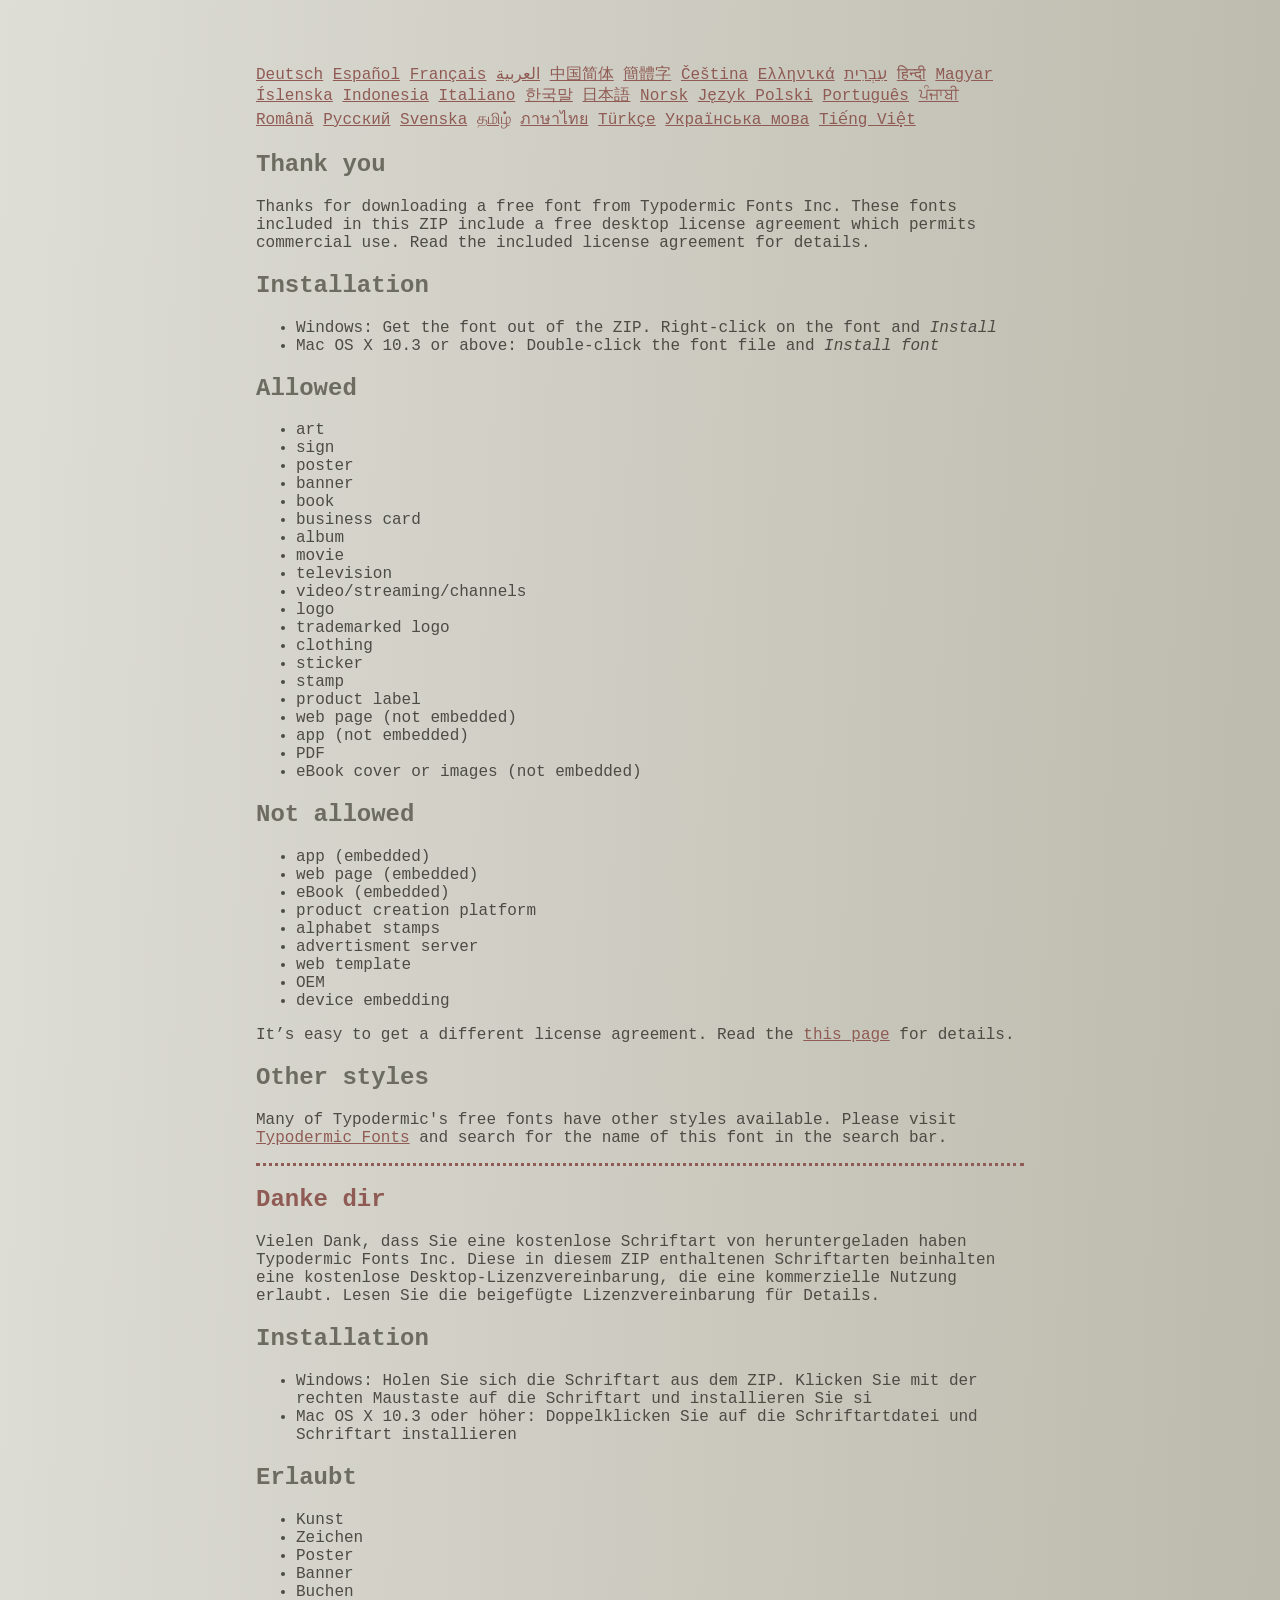
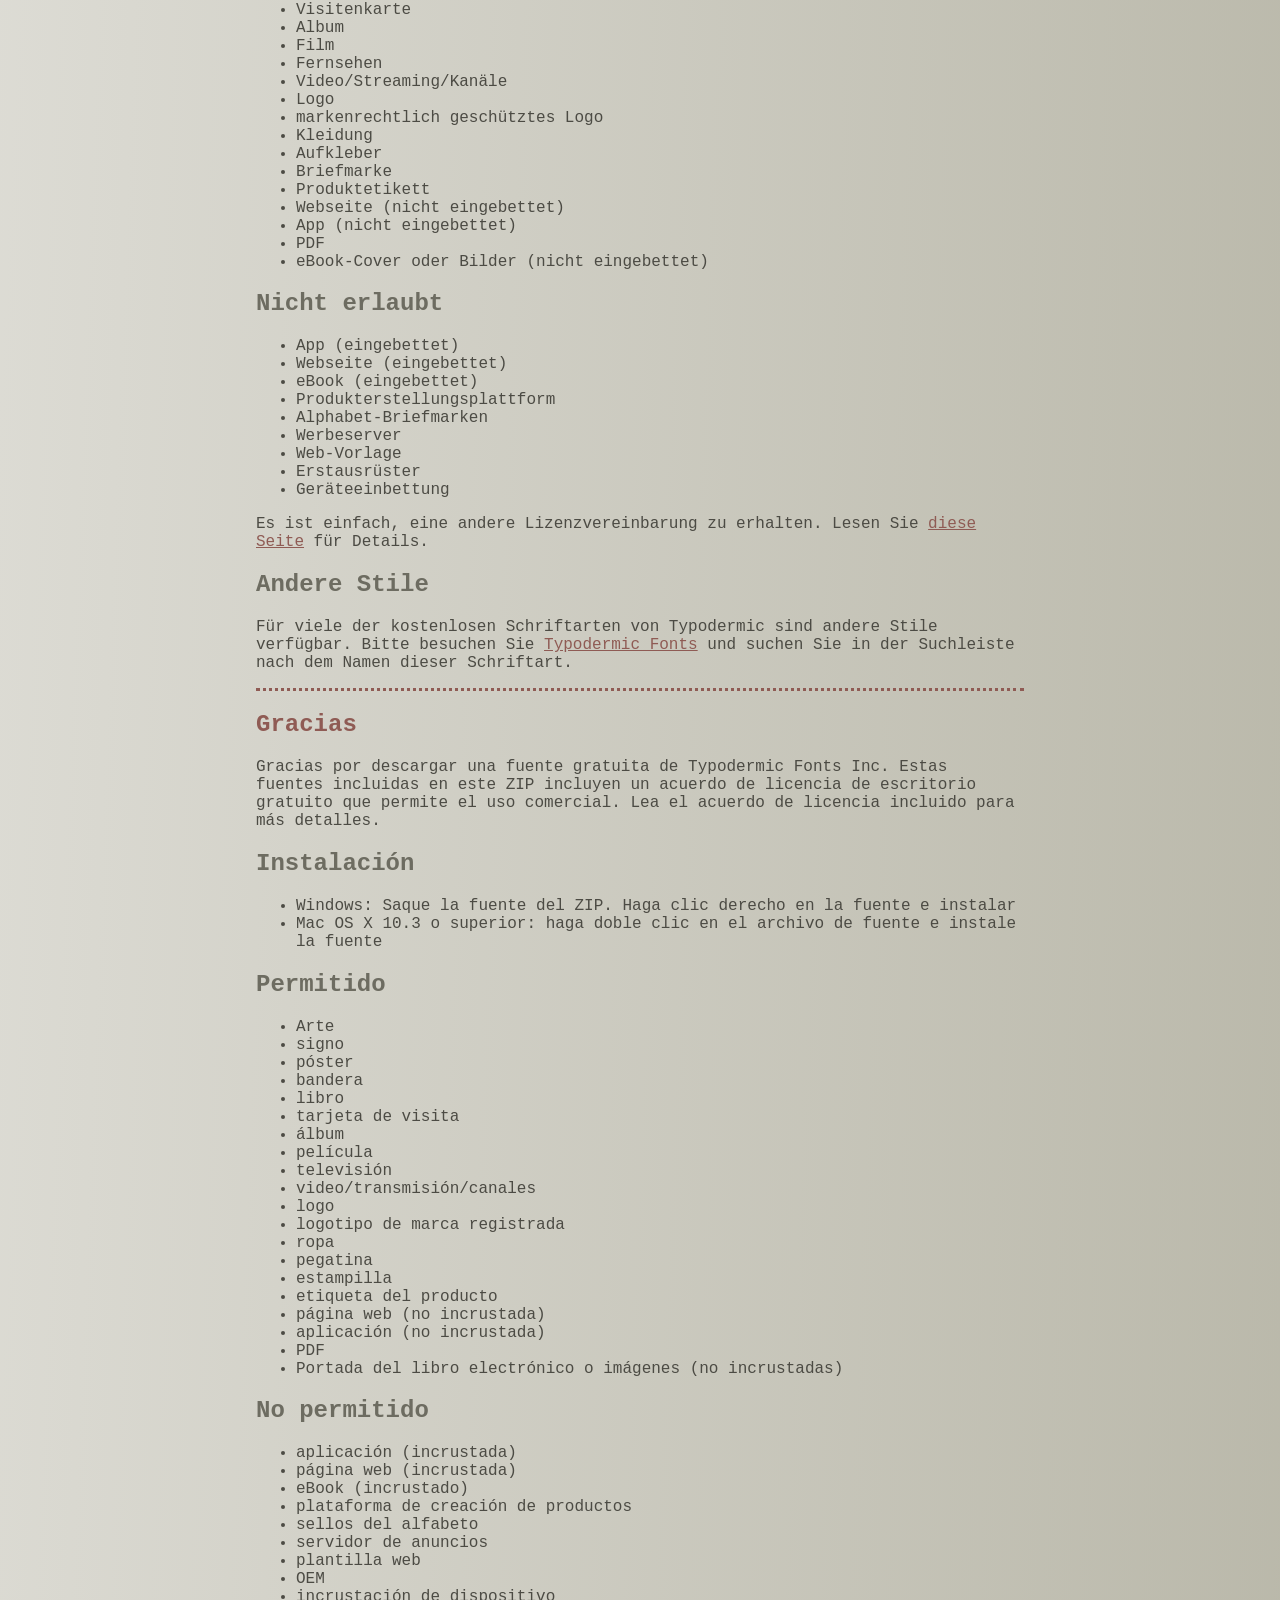
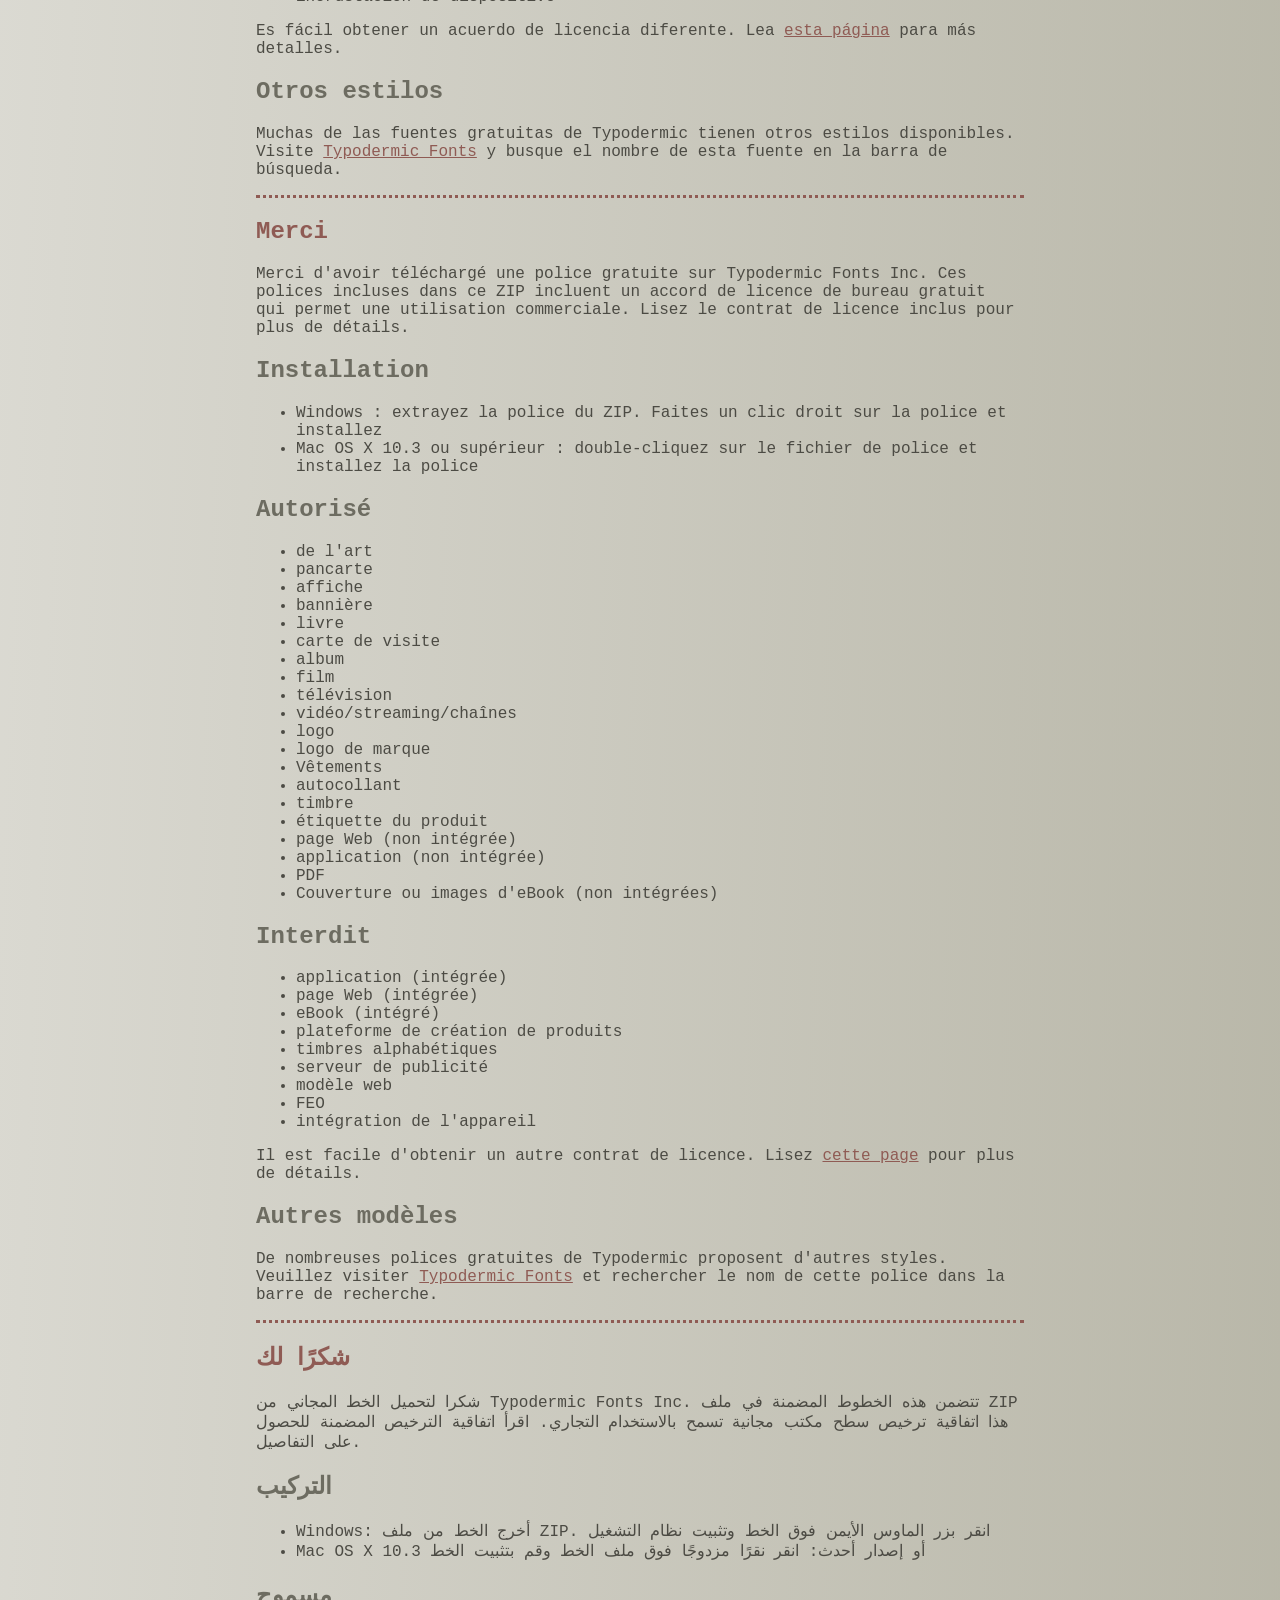
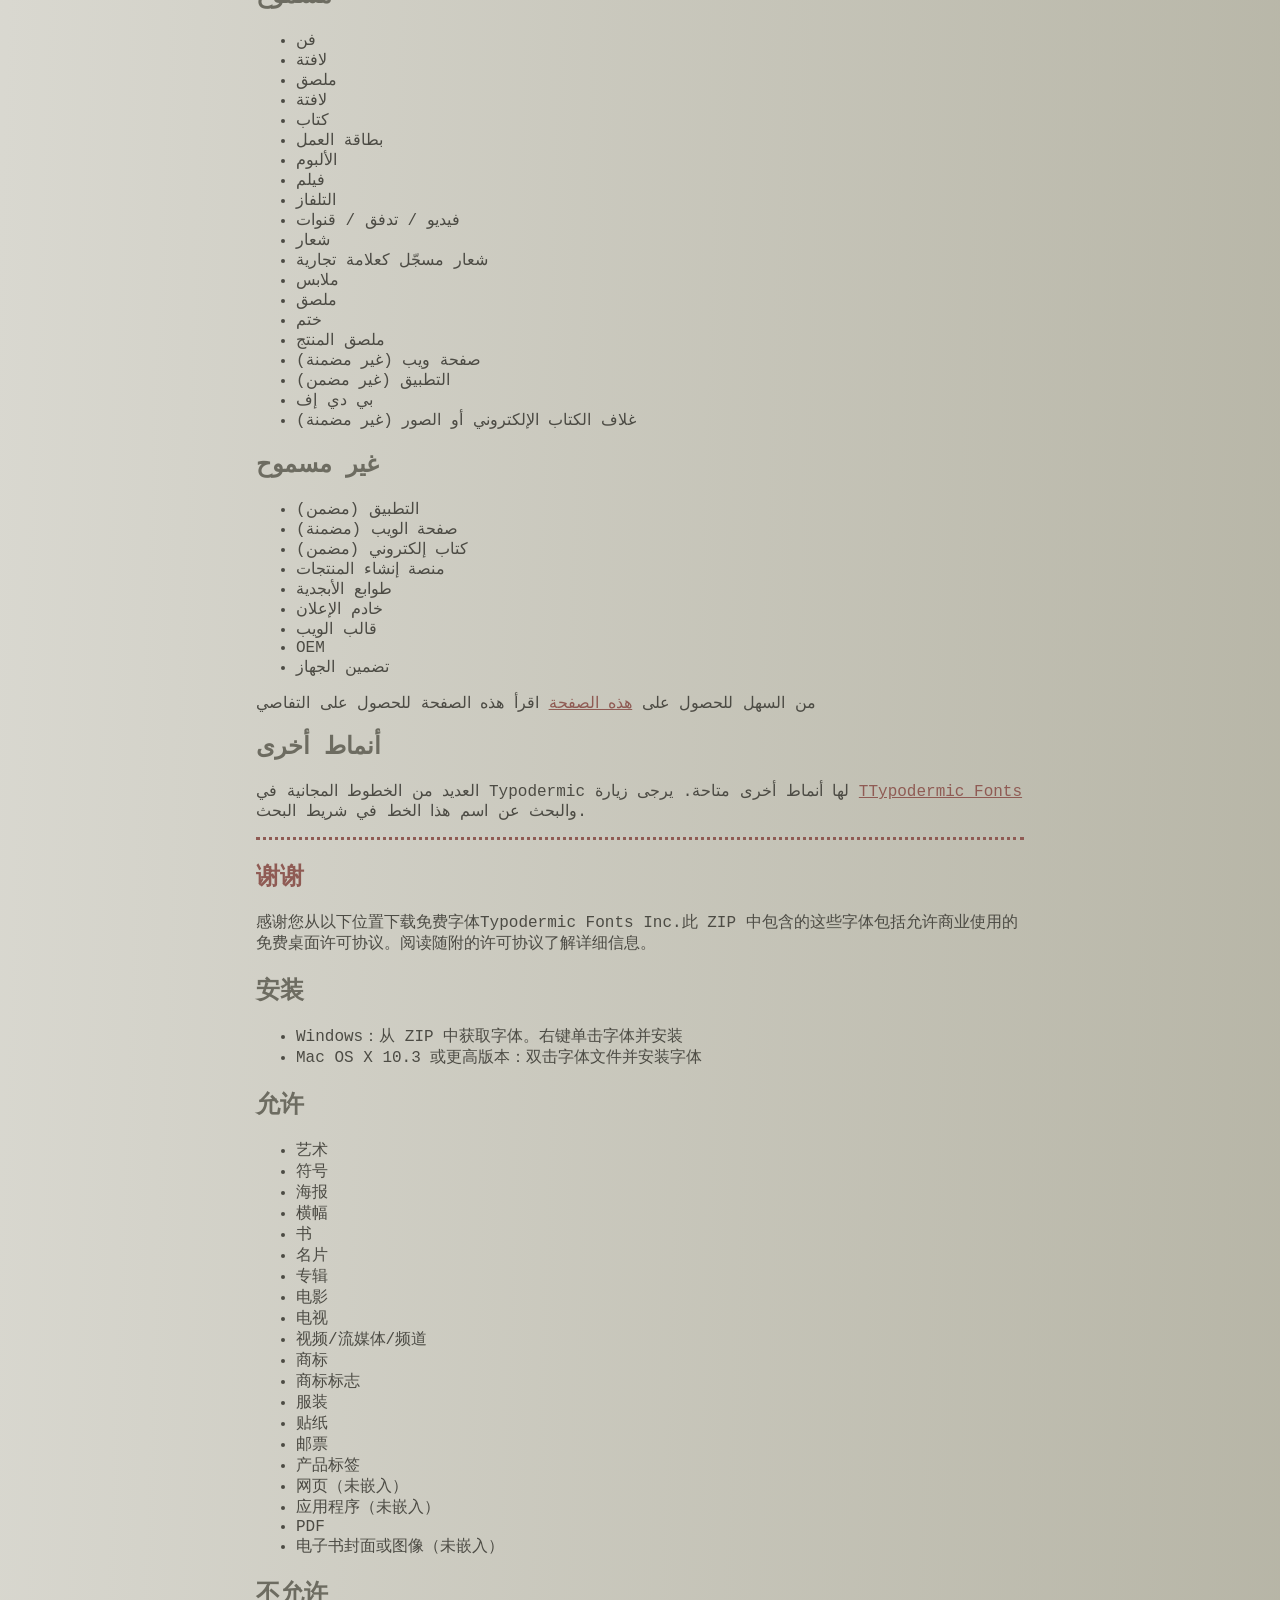
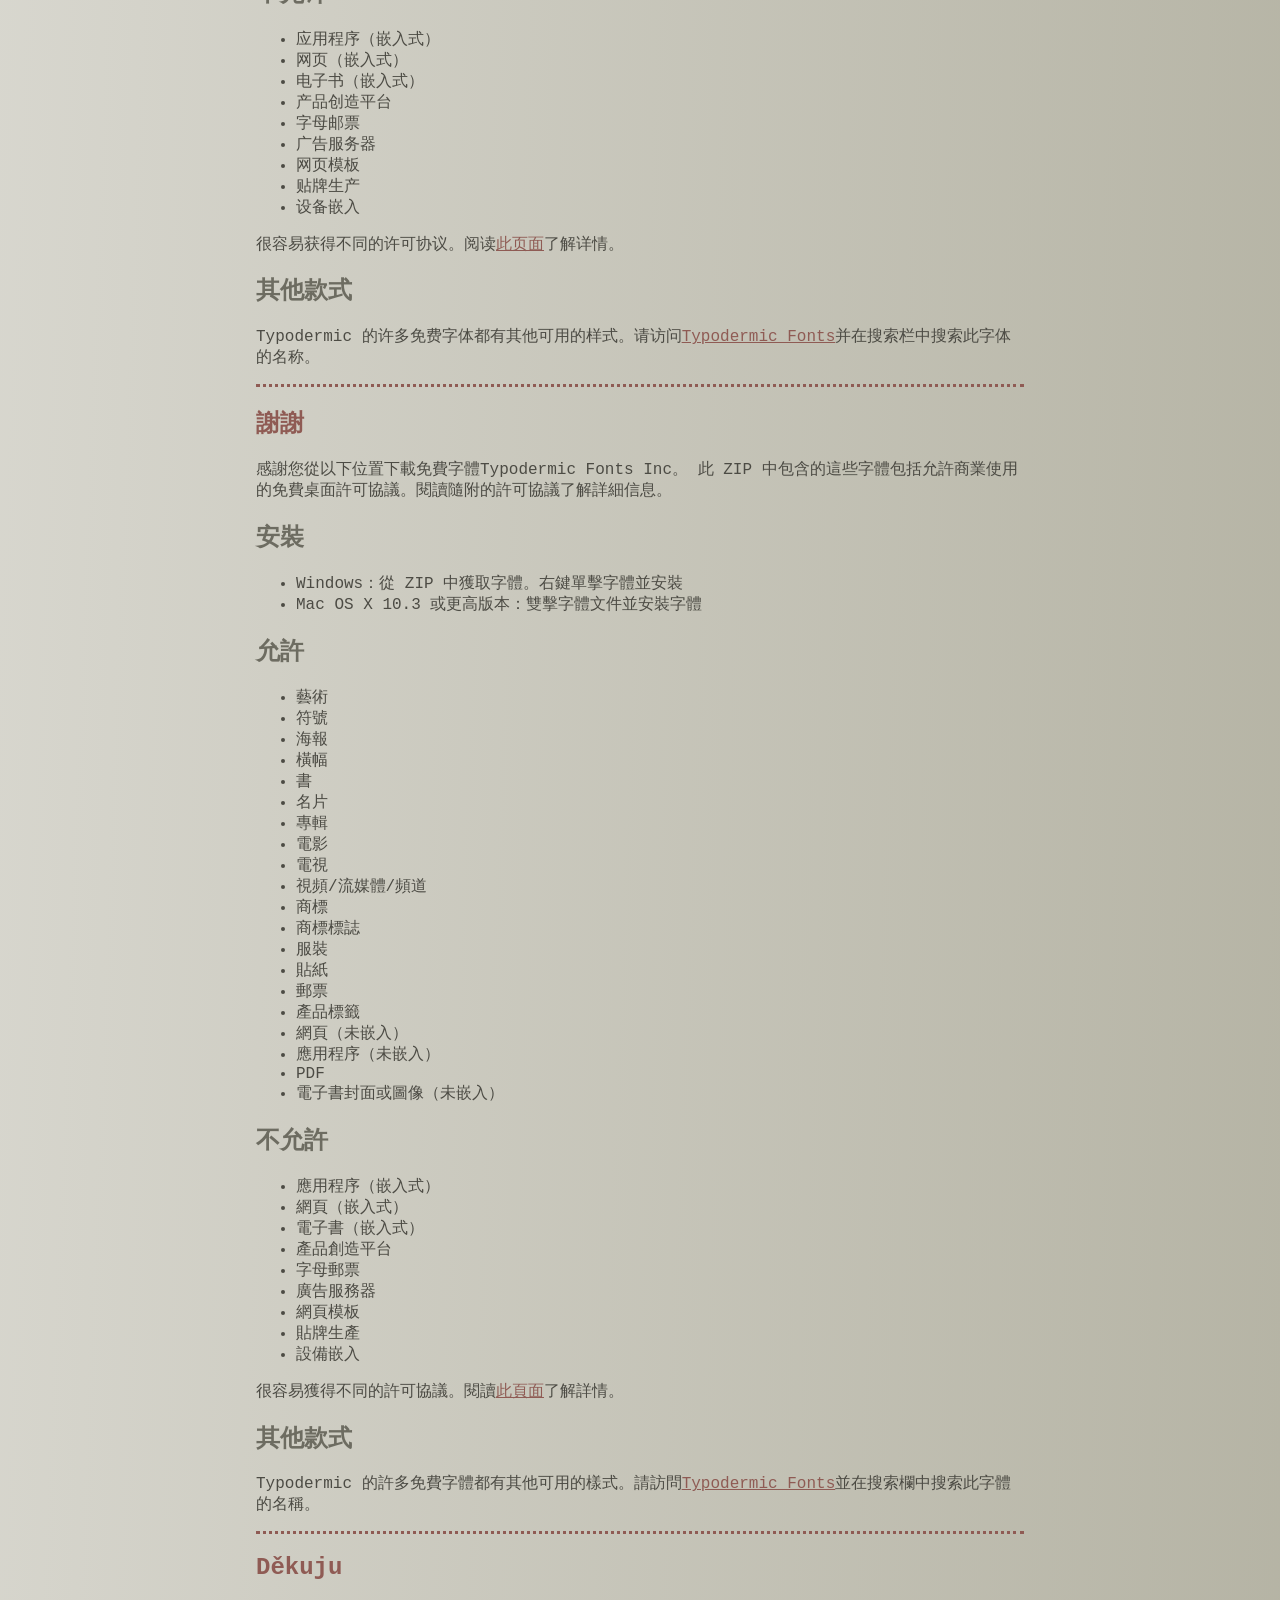
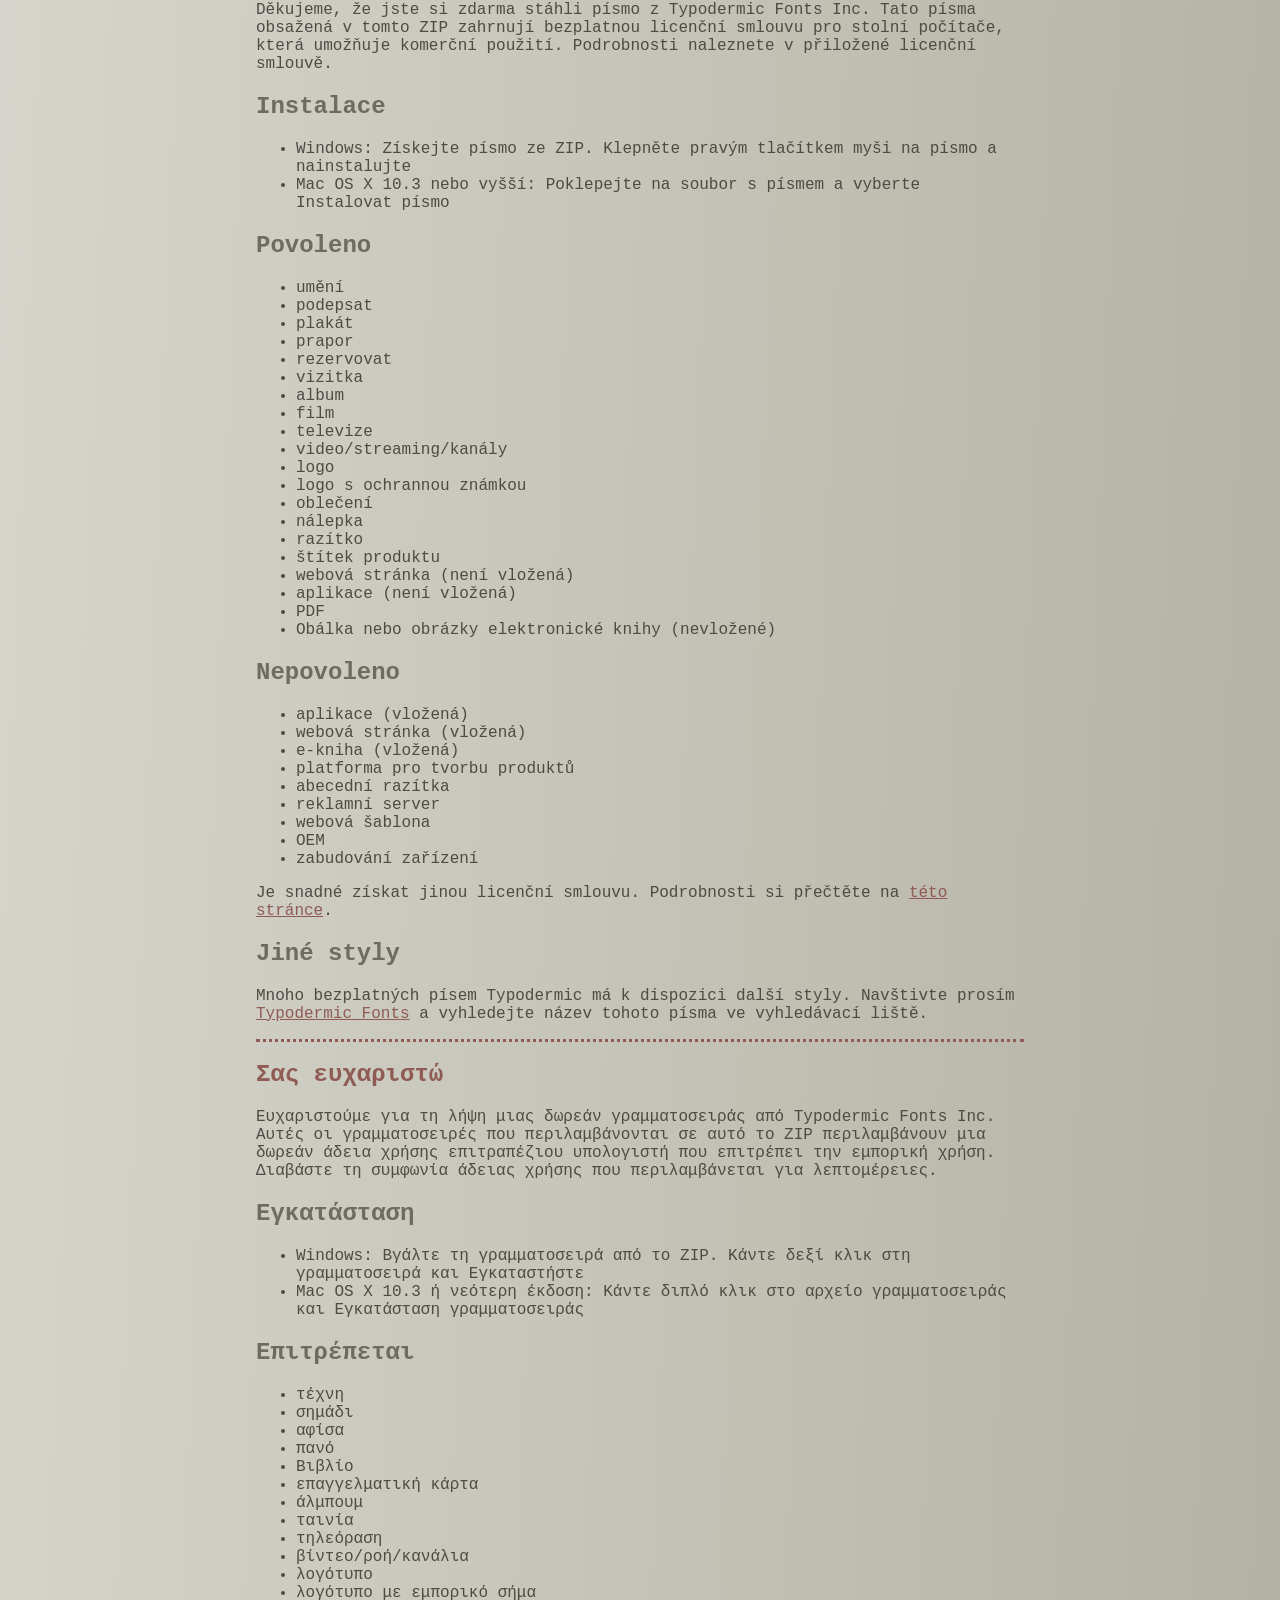
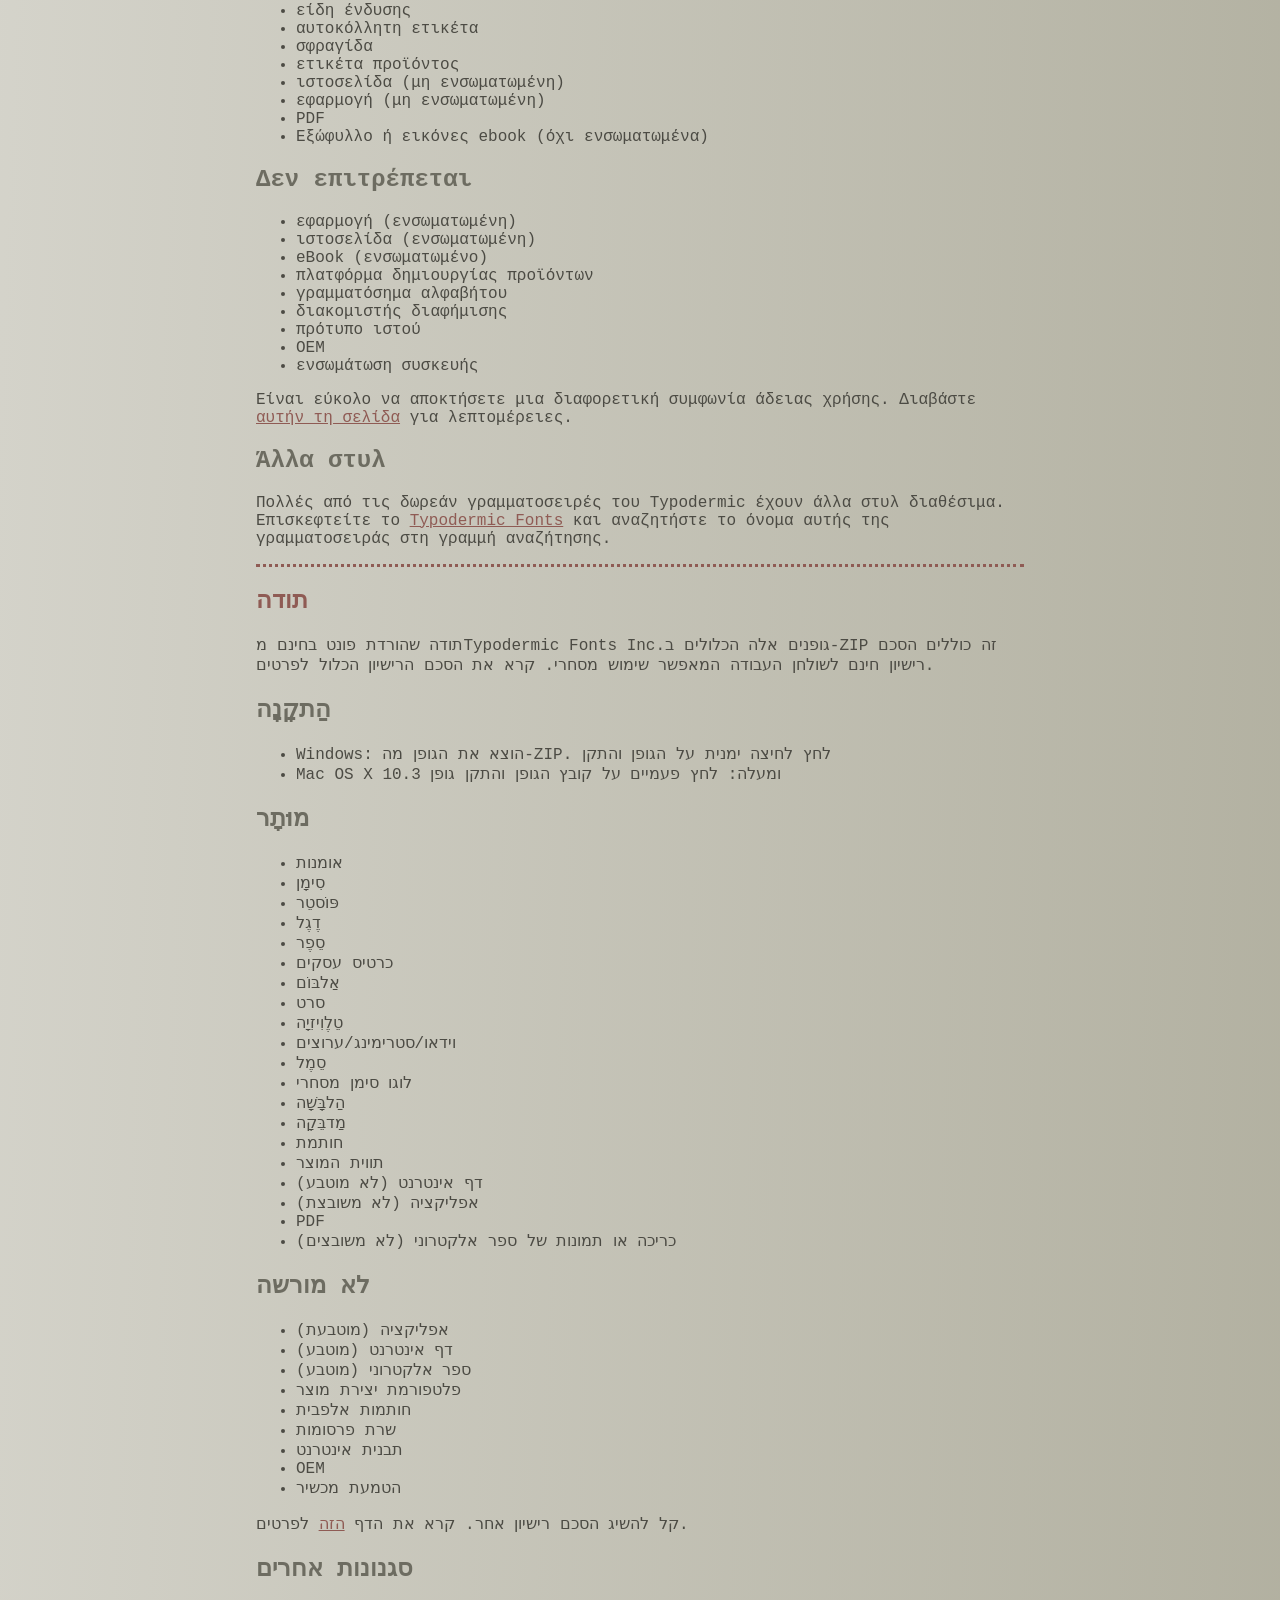
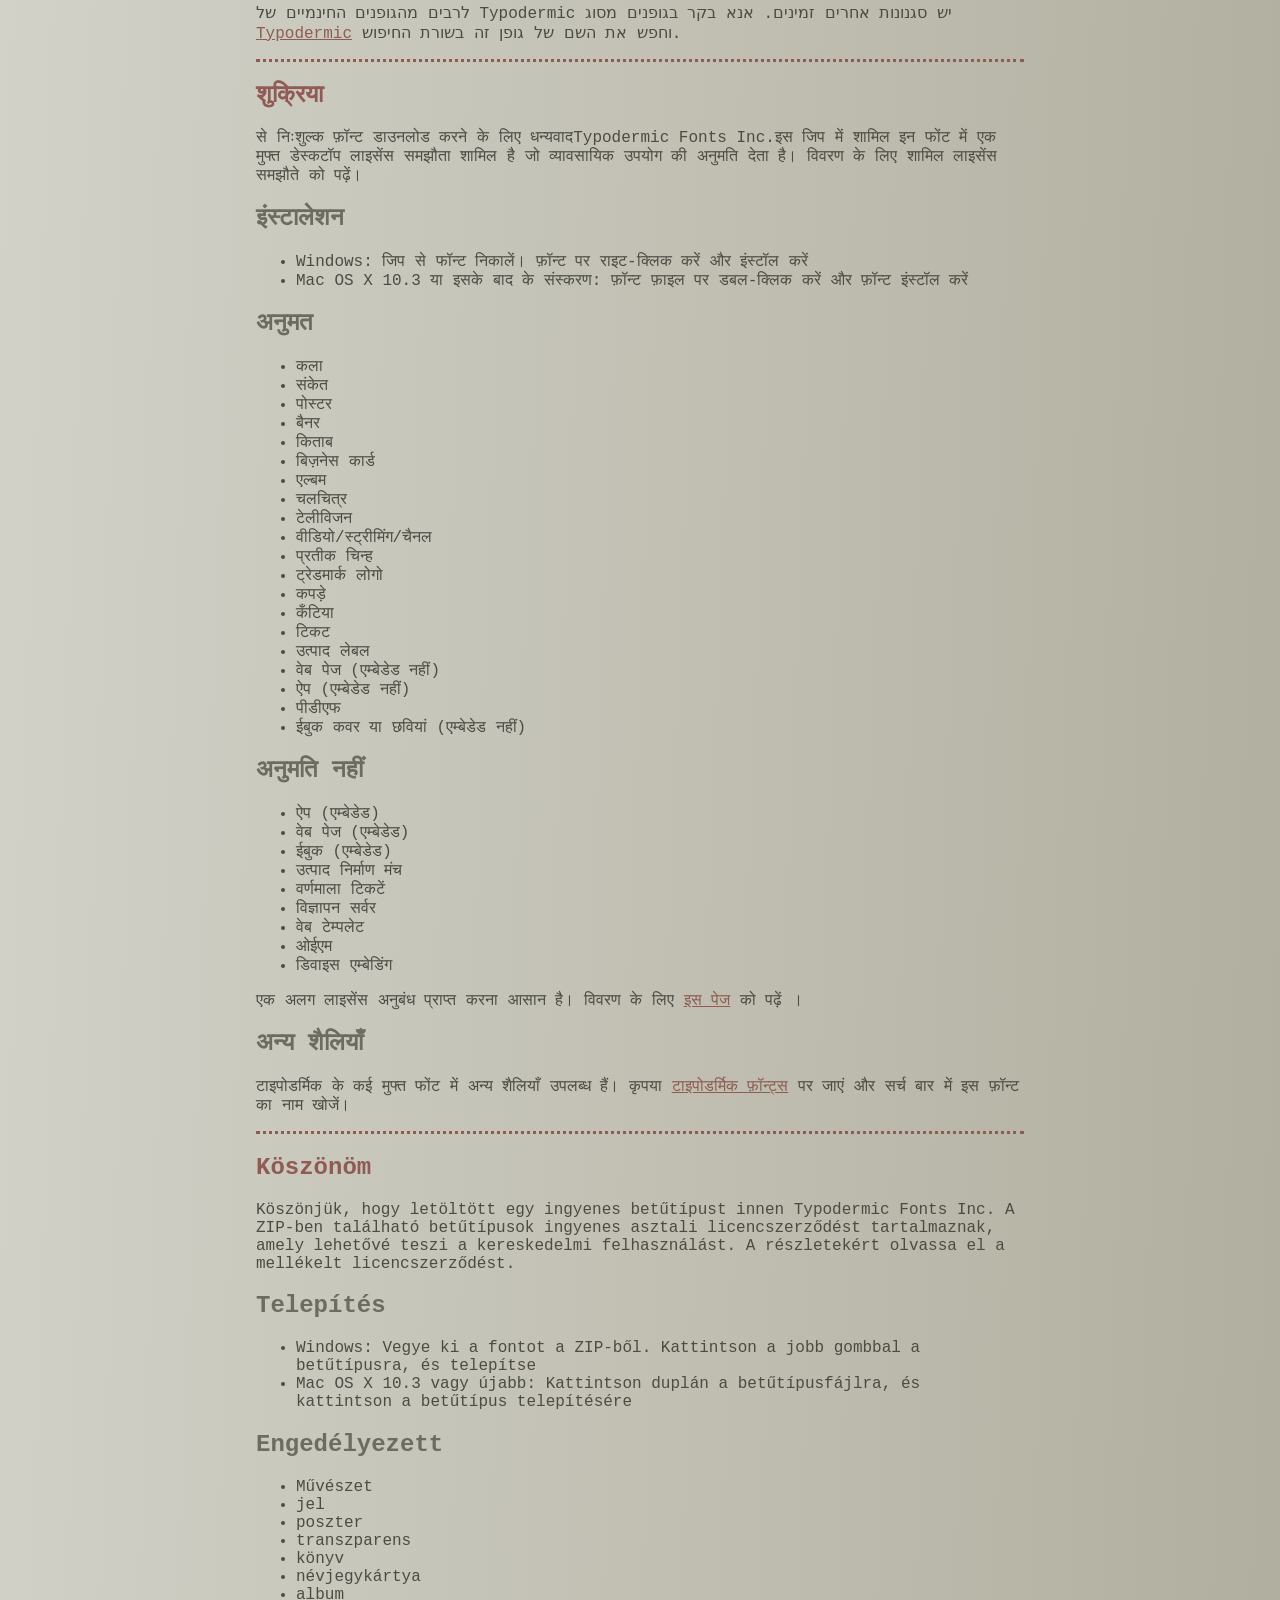
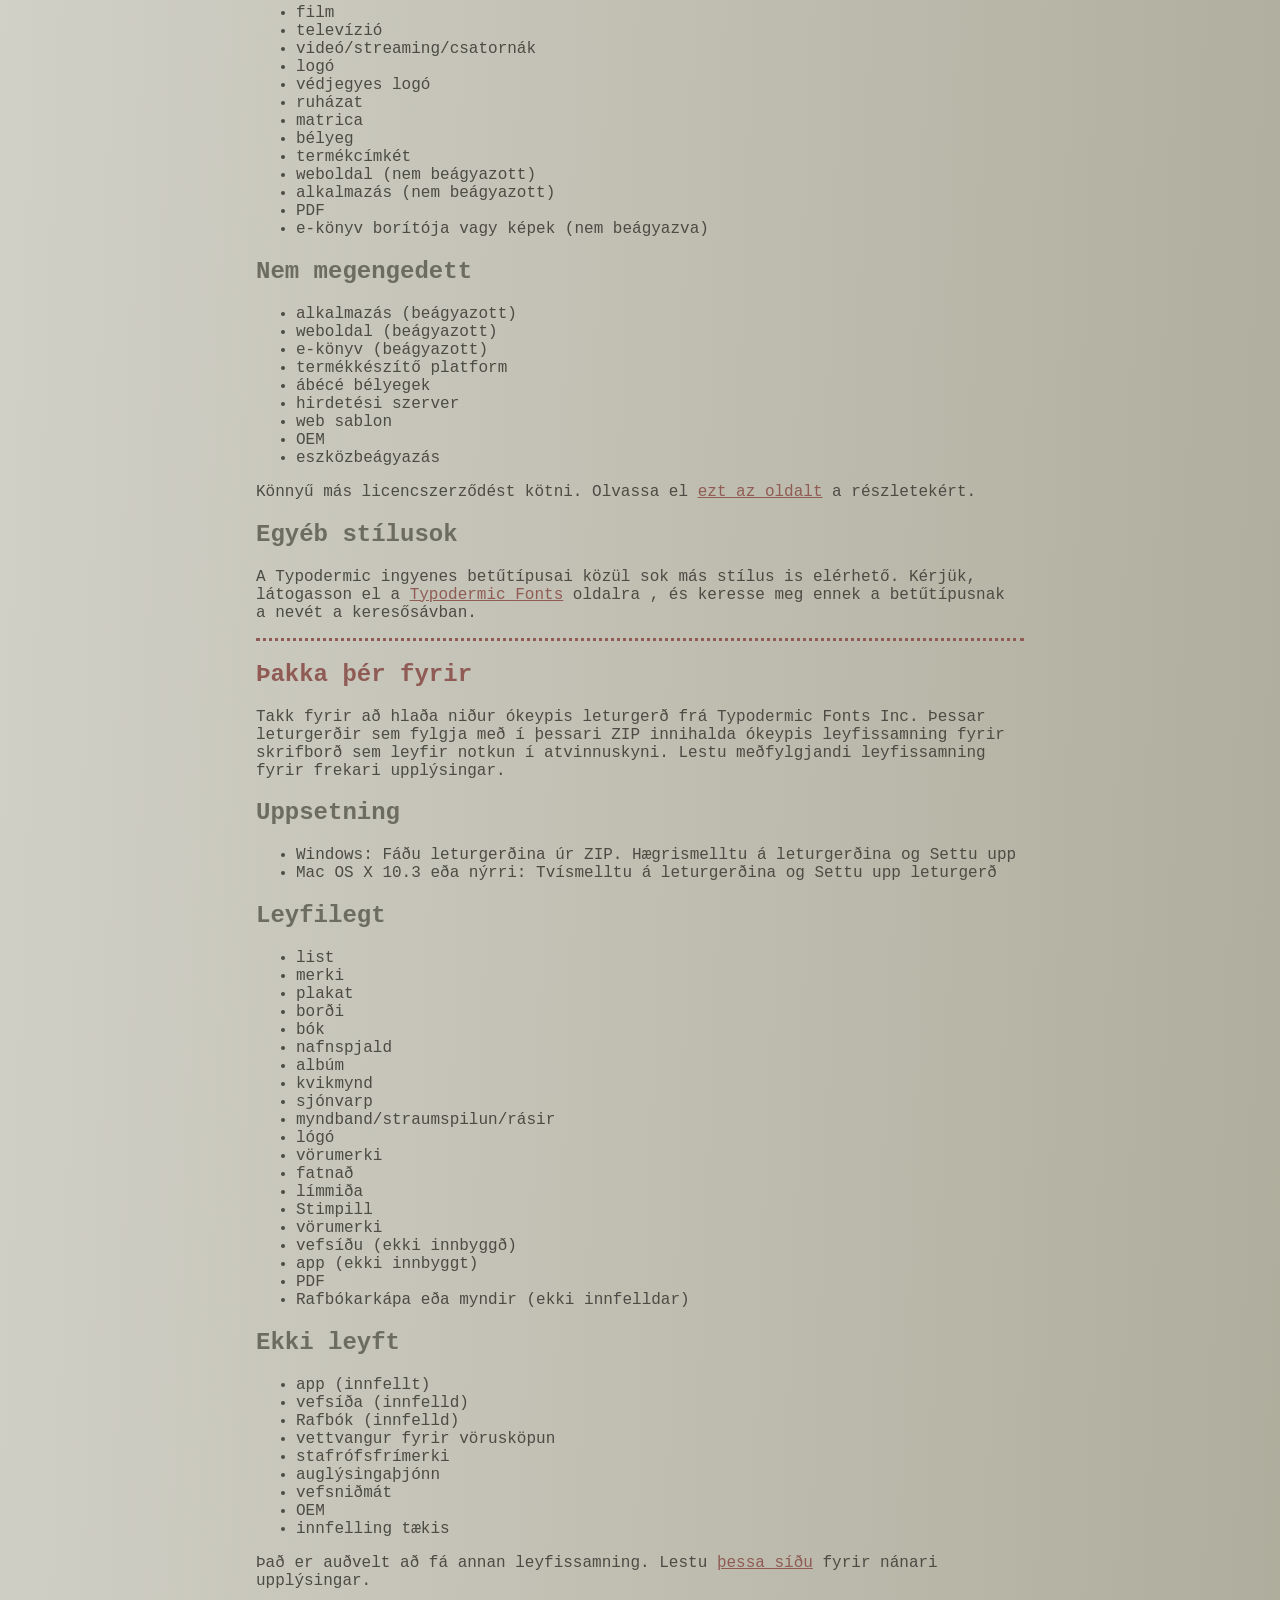
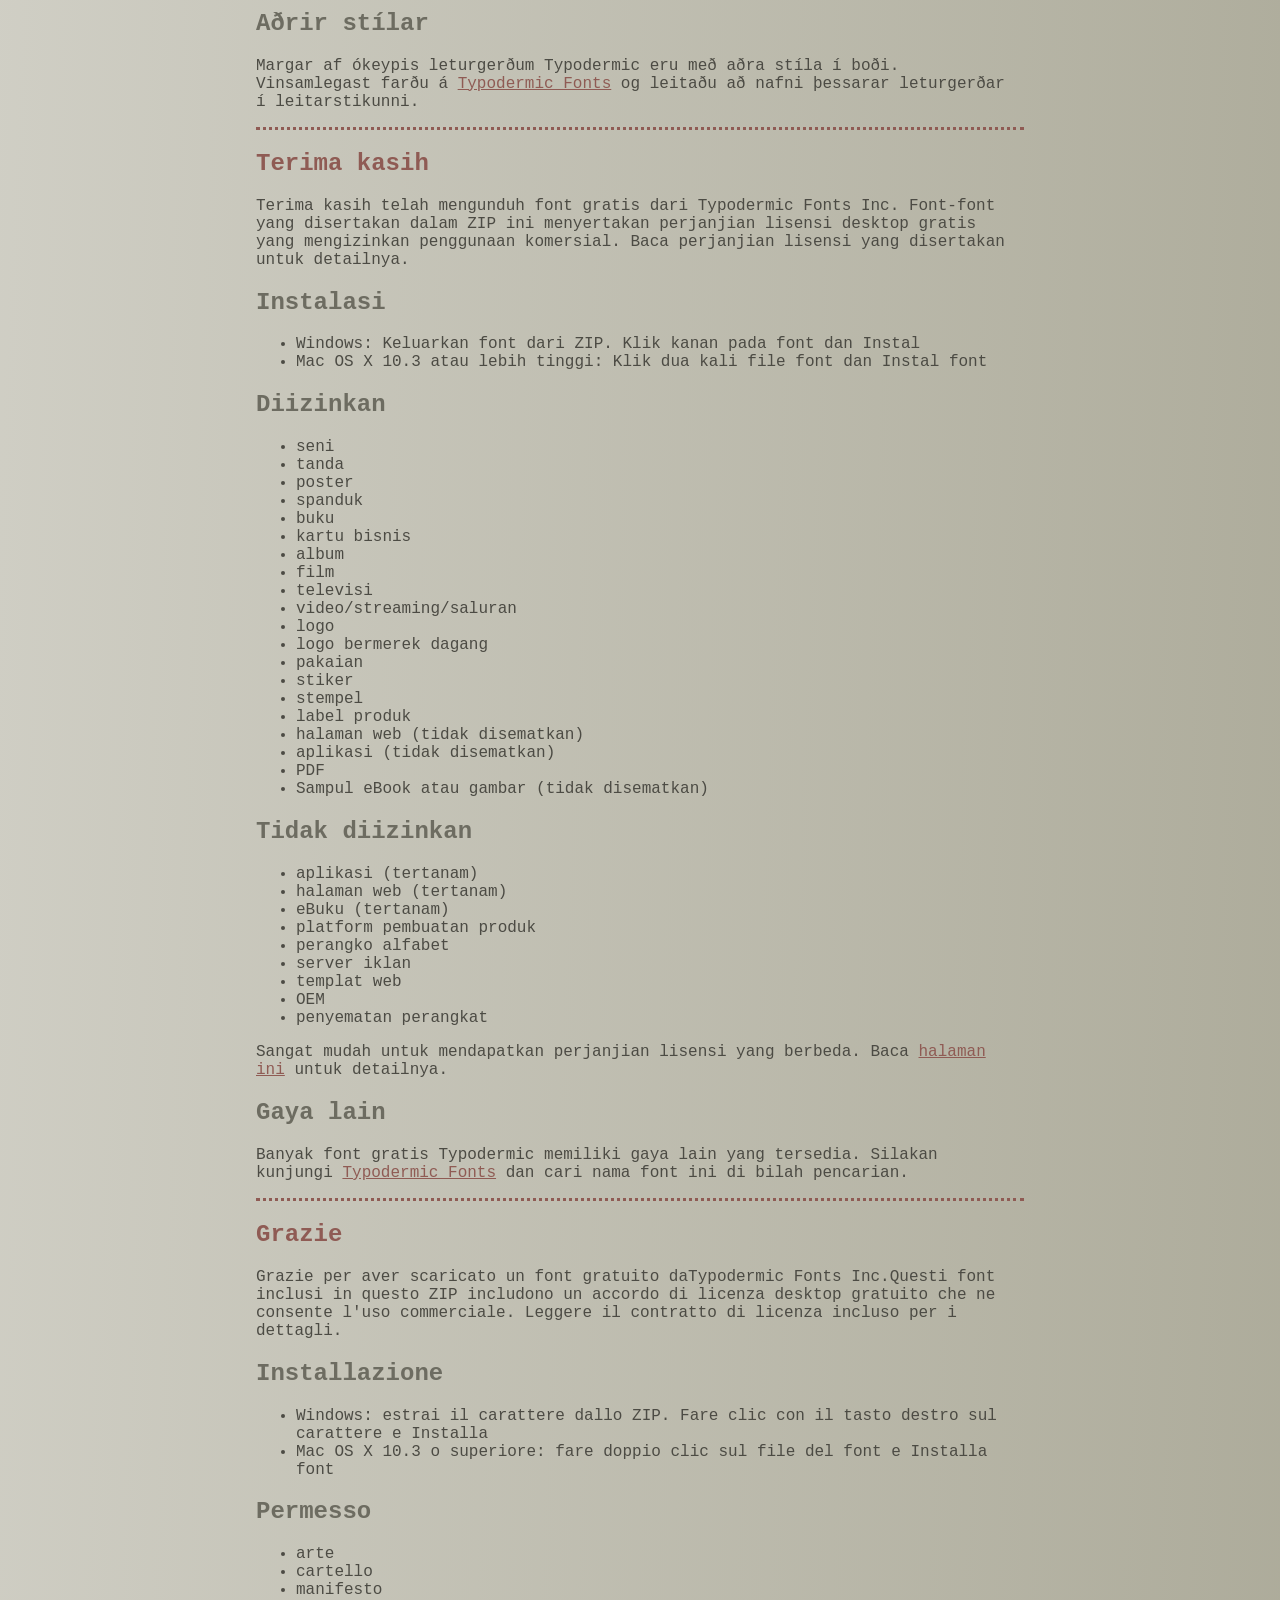
<file: fonts/ethnocentric/read-this.html>
<head>
<meta http-equiv="Content-Type" content="text/html; charset=utf-8">
<title>Typodermic Fonts Inc. Free Font Instructions 2023</title>
<style type="text/css">
body {margin:30px 20% 120px 20%; padding:0px; font-family:Consolas, Courier, sans-serif; color:#4c4b44; background-color:#c2c1b3;
/* IE10 Consumer Preview */ 
background-image: -ms-linear-gradient(top left, #DEDDD6 0%, #9D9B87 100%);
/* Mozilla Firefox */ 
background-image: -moz-linear-gradient(top left, #DEDDD6 0%, #9D9B87 100%);
/* Opera */ 
background-image: -o-linear-gradient(top left, #DEDDD6 0%, #9D9B87 100%);
/* Webkit (Safari/Chrome 10) */ 
background-image: -webkit-gradient(linear, left top, right bottom, color-stop(0, #DEDDD6), color-stop(1, #9D9B87));
/* Webkit (Chrome 11+) */ 
background-image: -webkit-linear-gradient(top left, #DEDDD6 0%, #9D9B87 100%);
/* W3C Markup, IE10 Release Preview */ 
background-image: linear-gradient(to bottom right, #DEDDD6 0%, #9D9B87 100%);
	}
h2 {color:#6d6c61;}
a {color:#8f5b54;}
a:hover {color:#ffffff; background-color:#9a998c;}
hr.dotted {border: 0; border-top: 3px dotted #8f5b54;}
</style>
</head>

<body>

<br>

<p translate="no">
<a href="#German">Deutsch</a>
<a href="#Spanish">Español</a>
<a href="#French">Français</a>
<a href="#Arabic">العربية</a>
<a href="#Chinese">中国简体</a>
<a href="#Chinese(trad)">簡體字</a>
<a href="#Czech">Čeština</a>
<a href="#Greek">Ελληνικά</a>
<a href="#Hebrew">עִבְרִית</a>
<a href="#Hindi">हिन्दी</a>
<a href="#Hungarian">Magyar</a>
<a href="#Icelandic">Íslenska</a>
<a href="#Indonesian">Indonesia</a>
<a href="#Italian">Italiano</a>
<a href="#Korean">한국말</a>
<a href="#Japanese">日本語</a>
<a href="#Norwegian">Norsk</a>
<a href="#Polish">Język&nbsp;Polski</a>
<a href="#Portuguese">Português</a>
<a href="#Punjabi">ਪੰਜਾਬੀ</a>
<a href="#Romanian">Română</a>
<a href="#Russian">Русский</a>
<a href="#Swedish">Svenska</a>
<a href="#Tamil">தமிழ்</a>
<a href="#Thai">ภาษาไทย</a>
<a href="#Turkish">Türkçe</a>
<a href="#Ukrainian">Українська&nbsp;мова</a>
<a href="#Vietnamese">Tiếng&nbsp;Việt</a>
</p>

<h2>Thank you</h2>

<p>Thanks for downloading a free font from <span translate="no">Typodermic Fonts Inc.</span> These fonts included in this ZIP include a free desktop license agreement which permits commercial use. Read the included license agreement for details.</p>


<h2>Installation</h2>
<ul><li>Windows: Get the font out of the ZIP. Right-click on the font and <em>Install</em><li>Mac OS X 10.3 or above: Double-click the font file and <em>Install font</em></ul>

<h2>Allowed</h2>

<ul>
<li>art</li>
<li>sign</li>
<li>poster</li>
<li>banner</li>
<li>book</li>
<li>business card</li>
<li>album</li>
<li>movie</li>
<li>television</li>
<li>video/streaming/channels</li>
<li>logo</li>
<li>trademarked logo</li>
<li>clothing</li>
<li>sticker</li>
<li>stamp</li>
<li>product label</li>
<li>web page (not embedded)</li>
<li>app (not embedded)</li>
<li>PDF</li>
<li>eBook cover or images (not embedded)</li>
</ul>

<h2>Not allowed</h2>

<ul>
<li>app (embedded)</li>
<li>web page (embedded)</li>
<li>eBook (embedded)</li>
<li>product creation platform</li>
<li>alphabet stamps</li>
<li>advertisment server</li>
<li>web template</li>
<li>OEM</li>
<li>device embedding</li>
</ul>

<p>It&rsquo;s easy to get a different license agreement. Read the <a href="https://typodermicfonts.com/license/">this page</a> for details. </p>

<h2>Other styles</h2>

<p>Many of Typodermic's free fonts have other styles available. Please visit <a href="https://typodermicfonts.com">Typodermic Fonts</a> and search for the name of this font in the search bar.</p>

<hr class="dotted">

<h2><a id="German">Danke dir</a></h2>

<p>Vielen Dank, dass Sie eine kostenlose Schriftart von heruntergeladen haben Typodermic Fonts Inc. Diese in diesem ZIP enthaltenen Schriftarten beinhalten eine kostenlose Desktop-Lizenzvereinbarung, die eine kommerzielle Nutzung erlaubt. Lesen Sie die beigefügte Lizenzvereinbarung für Details.</p>


<h2>Installation</h2>
<ul><li>Windows: Holen Sie sich die Schriftart aus dem ZIP. Klicken Sie mit der rechten Maustaste auf die Schriftart und installieren Sie si<li>Mac OS X 10.3 oder höher: Doppelklicken Sie auf die Schriftartdatei und Schriftart installieren </ul>

<h2>Erlaubt</h2>

<ul>
<li>Kunst</li>
<li>Zeichen</li>
<li>Poster</li>
<li>Banner</li>
<li>Buchen</li>
<li>Visitenkarte</li>
<li>Album</li>
<li>Film</li>
<li>Fernsehen</li>
<li>Video/Streaming/Kanäle</li>
<li>Logo</li>
<li>markenrechtlich geschütztes Logo</li>
<li>Kleidung</li>
<li>Aufkleber</li>
<li>Briefmarke</li>
<li>Produktetikett</li>
<li>Webseite (nicht eingebettet)</li>
<li>App (nicht eingebettet)</li>
<li>PDF</li>
<li>eBook-Cover oder Bilder (nicht eingebettet)</li>
</ul>

<h2>Nicht erlaubt</h2>

<ul>
<li>App (eingebettet)</li>
<li>Webseite (eingebettet)</li>
<li>eBook (eingebettet)</li>
<li>Produkterstellungsplattform</li>
<li>Alphabet-Briefmarken</li>
<li>Werbeserver</li>
<li>Web-Vorlage</li>
<li>Erstausrüster</li>
<li>Geräteeinbettung</li>
</ul>

<p>Es ist einfach, eine andere Lizenzvereinbarung zu erhalten. Lesen Sie <a href="https://typodermicfonts.com/license/">diese Seite</a> für Details.</p>

<h2>Andere Stile</h2>

<p>Für viele der kostenlosen Schriftarten von Typodermic sind andere Stile verfügbar. Bitte besuchen Sie <a href="https://typodermicfonts.com">Typodermic Fonts</a> und suchen Sie in der Suchleiste nach dem Namen dieser Schriftart.</p>


<hr class="dotted">

<h2><a id="Spanish">Gracias</a></h2>

<p>Gracias por descargar una fuente gratuita de Typodermic Fonts Inc. Estas fuentes incluidas en este ZIP incluyen un acuerdo de licencia de escritorio gratuito que permite el uso comercial. Lea el acuerdo de licencia incluido para más detalles.</p>


<h2>Instalación</h2>
<ul><li>Windows: Saque la fuente del ZIP. Haga clic derecho en la fuente e instalar <li>Mac OS X 10.3 o superior: haga doble clic en el archivo de fuente e instale la fuente</ul>

<h2>Permitido</h2>

<ul>
<li>Arte</li>
<li>signo</li>
<li>póster</li>
<li>bandera</li>
<li>libro</li>
<li>tarjeta de visita</li>
<li>álbum</li>
<li>película</li>
<li>televisión</li>
<li>video/transmisión/canales</li>
<li>logo</li>
<li>logotipo de marca registrada</li>
<li>ropa</li>
<li>pegatina</li>
<li>estampilla</li>
<li>etiqueta del producto</li>
<li>página web (no incrustada)</li>
<li>aplicación (no incrustada)</li>
<li>PDF</li>
<li>Portada del libro electrónico o imágenes (no incrustadas)</li>
</ul>


<h2>No permitido</h2>

<ul>
<li>aplicación (incrustada)</li>
<li>página web (incrustada)</li>
<li>eBook (incrustado)</li>
<li>plataforma de creación de productos</li>
<li>sellos del alfabeto</li>
<li>servidor de anuncios</li>
<li>plantilla web</li>
<li>OEM</li>
<li>incrustación de dispositivo</li>
</ul>

<p>Es fácil obtener un acuerdo de licencia diferente. Lea <a href="https://typodermicfonts.com/license/">esta página</a> para más detalles.</p>

<h2>Otros estilos</h2>

<p>Muchas de las fuentes gratuitas de Typodermic tienen otros estilos disponibles. Visite  <a href="https://typodermicfonts.com">Typodermic Fonts</a> y busque el nombre de esta fuente en la barra de búsqueda.</p>


<hr class="dotted">

<h2><a id="French">Merci</a></h2>

<p>Merci d'avoir téléchargé une police gratuite sur Typodermic Fonts Inc. Ces polices incluses dans ce ZIP incluent un accord de licence de bureau gratuit qui permet une utilisation commerciale. Lisez le contrat de licence inclus pour plus de détails.</p>


<h2>Installation</h2>
<ul><li>Windows : extrayez la police du ZIP. Faites un clic droit sur la police et installez<li>Mac OS X 10.3 ou supérieur : double-cliquez sur le fichier de police et installez la police</ul>
  



<h2>Autorisé</h2>

<ul>
<li>de l'art</li>
<li>pancarte</li>
<li>affiche</li>
<li>bannière</li>
<li>livre</li>
<li>carte de visite</li>
<li>album</li>
<li>film</li>
<li>télévision</li>
<li>vidéo/streaming/chaînes</li>
<li>logo</li>
<li>logo de marque</li>
<li>Vêtements</li>
<li>autocollant</li>
<li>timbre</li>
<li>étiquette du produit</li>
<li>page Web (non intégrée)</li>
<li>application (non intégrée)</li>
<li>PDF</li>
<li>Couverture ou images d'eBook (non intégrées)</li>
</ul>
 


<h2>Interdit</h2>

<ul>
<li>application (intégrée)</li>
<li>page Web (intégrée)</li>
<li>eBook (intégré)</li>
<li>plateforme de création de produits</li>
<li>timbres alphabétiques</li>
<li>serveur de publicité</li>
<li>modèle web</li>
<li>FEO</li>
<li>intégration de l'appareil</li>
</ul>

<p>Il est facile d'obtenir un autre contrat de licence. Lisez  <a href="https://typodermicfonts.com/license/">cette page</a> pour plus de détails.</p>

<h2>Autres modèles</h2>

<p>De nombreuses polices gratuites de Typodermic proposent d'autres styles. Veuillez visiter  <a href="https://typodermicfonts.com">Typodermic Fonts</a> et rechercher le nom de cette police dans la barre de recherche.</p>


<hr class="dotted">

<h2><a id="Arabic">شكرًا لك</a></h2>

<p>

شكرا لتحميل الخط المجاني من Typodermic Fonts Inc. تتضمن هذه الخطوط المضمنة في ملف ZIP هذا اتفاقية ترخيص سطح مكتب مجانية تسمح بالاستخدام التجاري. اقرأ اتفاقية الترخيص المضمنة للحصول على التفاصيل.</p>


<h2>التركيب</h2>
<ul><li>Windows: أخرج الخط من ملف ZIP. انقر بزر الماوس الأيمن فوق الخط وتثبيت
    نظام التشغيل <li>Mac OS X 10.3 أو إصدار أحدث: انقر نقرًا مزدوجًا فوق ملف الخط وقم بتثبيت الخط</em></ul>

<h2>مسموح</h2>

<ul>
<li>فن</li>
<li>لافتة</li>
<li>ملصق</li>
<li>لافتة</li>
<li>كتاب</li>
<li>بطاقة العمل</li>
<li>الألبوم</li>
<li>فيلم</li>
<li>التلفاز</li>
<li>فيديو / تدفق / قنوات</li>
<li>شعار</li>
<li>شعار مسجّل كعلامة تجارية</li>
<li>ملابس</li>
<li>ملصق</li>
<li>ختم</li>
<li>ملصق المنتج</li>
<li>صفحة ويب (غير مضمنة)</li>
<li>التطبيق (غير مضمن)</li>
<li>بي دي إف</li>
<li>غلاف الكتاب الإلكتروني أو الصور (غير مضمنة)</li>
</ul>

<h2>غير مسموح</h2>

<ul>
<li>التطبيق (مضمن)</li>
<li>صفحة الويب (مضمنة)</li>
<li>كتاب إلكتروني (مضمن)</li>
<li>منصة إنشاء المنتجات</li>
<li>طوابع الأبجدية</li>
<li>خادم الإعلان</li>
<li>قالب الويب</li>
<li>OEM</li>
<li>تضمين الجهاز</li>
</ul>

<p>من السهل  للحصول على <a href="https://typodermicfonts.com/license/">هذه الصفحة</a>  اقرأ هذه الصفحة للحصول على التفاصي</p>


<h2>أنماط أخرى</h2>

<p>العديد من الخطوط المجانية في Typodermic لها أنماط أخرى متاحة. يرجى زيارة <a href="https://typodermicfonts.com">TTypodermic Fonts</a> والبحث عن اسم هذا الخط في شريط البحث.</p>


<hr class="dotted">

<h2><a id="Chinese">谢谢</a></h2>

<p>感谢您从以下位置下载免费字体Typodermic Fonts Inc.此 ZIP 中包含的这些字体包括允许商业使用的免费桌面许可协议。阅读随附的许可协议了解详细信息。</p>


<h2>安装</h2>
<ul><li>Windows：从 ZIP 中获取字体。右键单击字体并安装<li>Mac OS X 10.3 或更高版本：双击字体文件并安装字体 </ul>

<h2>允许</h2>





<ul>
<li>艺术</li>
<li>符号</li>
<li>海报</li>
<li>横幅</li>
<li>书</li>
<li>名片</li>
<li>专辑</li>
<li>电影</li>
<li>电视</li>
<li>视频/流媒体/频道</li>
<li>商标</li>
<li>商标标志</li>
<li>服装</li>
<li>贴纸</li>
<li>邮票</li>
<li>产品标签</li>
<li>网页（未嵌入）</li>
<li>应用程序（未嵌入）</li>
<li>PDF</li>
<li>电子书封面或图像（未嵌入）</li>
</ul>

<h2>不允许</h2>

<ul>
<li>应用程序（嵌入式）</li>
<li>网页（嵌入式）</li>
<li>电子书（嵌入式）</li>
<li>产品创造平台</li>
<li>字母邮票</li>
<li>广告服务器</li>
<li>网页模板</li>
<li>贴牌生产</li>
<li>设备嵌入</li>
</ul>

<p>很容易获得不同的许可协议。阅读<a href="https://typodermicfonts.com/license/">此页面</a>了解详情。</p>

<h2>其他款式</h2>

<p>Typodermic 的许多免费字体都有其他可用的样式。请访问<a href="https://typodermicfonts.com">Typodermic Fonts</a>并在搜索栏中搜索此字体的名称。</p>


<hr class="dotted">

<h2><a id="Chinese(trad)">謝謝</a></h2>

<p>感謝您從以下位置下載免費字體Typodermic Fonts Inc。 此 ZIP 中包含的這些字體包括允許商業使用的免費桌面許可協議。閱讀隨附的許可協議了解詳細信息。</p>


<h2>安裝</h2>
<ul><li>Windows：從 ZIP 中獲取字體。右鍵單擊字體並安裝<li>Mac OS X 10.3 或更高版本：雙擊字體文件並安裝字體 </ul>

<h2>允許</h2>

<ul>
<li>藝術</li>
<li>符號</li>
<li>海報</li>
<li>橫幅</li>
<li>書</li>
<li>名片</li>
<li>專輯</li>
<li>電影</li>
<li>電視</li>
<li>視頻/流媒體/頻道</li>
<li>商標</li>
<li>商標標誌</li>
<li>服裝</li>
<li>貼紙</li>
<li>郵票</li>
<li>產品標籤</li>
<li>網頁（未嵌入）</li>
<li>應用程序（未嵌入）</li>
<li>PDF</li>
<li>電子書封面或圖像（未嵌入）</li>


</ul>

<h2>不允許</h2>

<ul>
<li>應用程序（嵌入式）</li>
<li>網頁（嵌入式）</li>
<li>電子書（嵌入式）</li>
<li>產品創造平台</li>
<li>字母郵票</li>
<li>廣告服務器</li>
<li>網頁模板</li>
<li>貼牌生產</li>
<li>設備嵌入</li>
</ul>

<p>很容易獲得不同的許可協議。閱讀<a href="https://typodermicfonts.com/license/">此頁面</a>了解詳情。</p>

<h2>其他款式</h2>

<p>Typodermic 的許多免費字體都有其他可用的樣式。請訪問<a href="https://typodermicfonts.com">Typodermic Fonts</a>並在搜索欄中搜索此字體的名稱。</p>


<hr class="dotted">

<h2><a id="Czech">Děkuju</a></h2>

<p>Děkujeme, že jste si zdarma stáhli písmo z Typodermic Fonts Inc. Tato písma obsažená v tomto ZIP zahrnují bezplatnou licenční smlouvu pro stolní počítače, která umožňuje komerční použití. Podrobnosti naleznete v přiložené licenční smlouvě.</p>


<h2>Instalace</h2>
<ul><li>Windows: Získejte písmo ze ZIP. Klepněte pravým tlačítkem myši na písmo a nainstalujte <li>Mac OS X 10.3 nebo vyšší: Poklepejte na soubor s písmem a vyberte Instalovat písmo </ul>

<h2>Povoleno</h2>

<ul>
<li>umění</li>
<li>podepsat</li>
<li>plakát</li>
<li>prapor</li>
<li>rezervovat</li>
<li>vizitka</li>
<li>album</li>
<li>film</li>
<li>televize</li>
<li>video/streaming/kanály</li>
<li>logo</li>
<li>logo s ochrannou známkou</li>
<li>oblečení</li>
<li>nálepka</li>
<li>razítko</li>
<li>štítek produktu</li>
<li>webová stránka (není vložená)</li>
<li>aplikace (není vložená)</li>
<li>PDF</li>
<li>Obálka nebo obrázky elektronické knihy (nevložené)</li>
</ul>

<h2>Nepovoleno</h2>

<ul>
<li>aplikace (vložená)</li>
<li>webová stránka (vložená)</li>
<li>e-kniha (vložená)</li>
<li>platforma pro tvorbu produktů</li>
<li>abecední razítka</li>
<li>reklamní server</li>
<li>webová šablona</li>
<li>OEM</li>
<li>zabudování zařízení</li>
</ul>

<p>Je snadné získat jinou licenční smlouvu. Podrobnosti si přečtěte na <a href="https://typodermicfonts.com/license/">této stránce</a>.

<h2>Jiné styly</h2>

<p>Mnoho bezplatných písem Typodermic má k dispozici další styly. Navštivte prosím <a href="https://typodermicfonts.com">Typodermic Fonts</a> a vyhledejte název tohoto písma ve vyhledávací liště.</p>

<hr class="dotted">

<h2><a id="Greek">Σας ευχαριστώ</a></h2>

<p>Ευχαριστούμε για τη λήψη μιας δωρεάν γραμματοσειράς από Typodermic Fonts Inc. Αυτές οι γραμματοσειρές που περιλαμβάνονται σε αυτό το ZIP περιλαμβάνουν μια δωρεάν άδεια χρήσης επιτραπέζιου υπολογιστή που επιτρέπει την εμπορική χρήση. Διαβάστε τη συμφωνία άδειας χρήσης που περιλαμβάνεται για λεπτομέρειες.</p>


<h2>Εγκατάσταση</h2>
<ul><li>Windows: Βγάλτε τη γραμματοσειρά από το ZIP. Κάντε δεξί κλικ στη γραμματοσειρά και Εγκαταστήστε <li>Mac OS X 10.3 ή νεότερη έκδοση: Κάντε διπλό κλικ στο αρχείο γραμματοσειράς και Εγκατάσταση γραμματοσειράς</ul>

<h2>Επιτρέπεται</h2>

<ul>
<li>τέχνη</li>
<li>σημάδι</li>
<li>αφίσα</li>
<li>πανό</li>
<li>Βιβλίο</li>
<li>επαγγελματική κάρτα</li>
<li>άλμπουμ</li>
<li>ταινία</li>
<li>τηλεόραση</li>
<li>βίντεο/ροή/κανάλια</li>
<li>λογότυπο</li>
<li>λογότυπο με εμπορικό σήμα</li>
<li>είδη ένδυσης</li>
<li>αυτοκόλλητη ετικέτα</li>
<li>σφραγίδα</li>
<li>ετικέτα προϊόντος</li>
<li>ιστοσελίδα (μη ενσωματωμένη)</li>
<li>εφαρμογή (μη ενσωματωμένη)</li>
<li>PDF</li>
<li>Εξώφυλλο ή εικόνες ebook (όχι ενσωματωμένα)</li>
</ul>

<h2>Δεν επιτρέπεται</h2>

<ul>
<li>εφαρμογή (ενσωματωμένη)</li>
<li>ιστοσελίδα (ενσωματωμένη)</li>
<li>eBook (ενσωματωμένο)</li>
<li>πλατφόρμα δημιουργίας προϊόντων</li>
<li>γραμματόσημα αλφαβήτου</li>
<li>διακομιστής διαφήμισης</li>
<li>πρότυπο ιστού</li>
<li>OEM</li>
<li>ενσωμάτωση συσκευής</li>
</ul>

<p>Είναι εύκολο να αποκτήσετε μια διαφορετική συμφωνία άδειας χρήσης. Διαβάστε <a href="https://typodermicfonts.com/license/">αυτήν τη σελίδα</a> για λεπτομέρειες.</p>

<h2>Άλλα στυλ</h2>

<p>Πολλές από τις δωρεάν γραμματοσειρές του Typodermic έχουν άλλα στυλ διαθέσιμα. Επισκεφτείτε το <a href="https://typodermicfonts.com">Typodermic Fonts</a> και αναζητήστε το όνομα αυτής της γραμματοσειράς στη γραμμή αναζήτησης.</p>


<hr class="dotted">

<h2><a id="Hebrew">תודה</a></h2>

<p>תודה שהורדת פונט בחינם מTypodermic Fonts Inc.גופנים אלה הכלולים ב-ZIP זה כוללים הסכם רישיון חינם לשולחן העבודה המאפשר שימוש מסחרי. קרא את הסכם הרישיון הכלול לפרטים.</p>


<h2>הַתקָנָה</h2>
<ul><li>Windows: הוצא את הגופן מה-ZIP. לחץ לחיצה ימנית על הגופן והתקן<li>Mac OS X 10.3 ומעלה: לחץ פעמיים על קובץ הגופן והתקן גופן</ul>

   
<h2>מוּתָר</h2>

<ul>
<li>אומנות</li>
<li>סִימָן</li>
<li>פּוֹסטֵר</li>
<li>דֶגֶל</li>
<li>סֵפֶר</li>
<li>כרטיס עסקים</li>
<li>אַלבּוֹם</li>
<li>סרט</li>
<li>טֵלֶוִיזִיָה</li>
<li>וידאו/סטרימינג/ערוצים</li>
<li>סֵמֶל</li>
<li>לוגו סימן מסחרי</li>
<li>הַלבָּשָׁה</li>
<li>מַדבֵּקָה</li>
<li>חותמת</li>
<li>תווית המוצר</li>
<li>דף אינטרנט (לא מוטבע)</li>
<li>אפליקציה (לא משובצת)</li>
<li>PDF</li>
<li>כריכה או תמונות של ספר אלקטרוני (לא משובצים)</li>
</ul>

<h2>לא מורשה</h2>

<ul>
<li>אפליקציה (מוטבעת)</li>
<li>דף אינטרנט (מוטבע)</li>
<li>ספר אלקטרוני (מוטבע)</li>
<li>פלטפורמת יצירת מוצר</li>
<li>חותמות אלפבית</li>
<li>שרת פרסומות</li>
<li>תבנית אינטרנט</li>
<li>OEM</li>
<li>הטמעת מכשיר</li>
</ul>

<p>קל להשיג הסכם רישיון אחר. קרא את הדף <a href="https://typodermicfonts.com/license/">הזה</a> לפרטים.</p>

<h2>סגנונות אחרים</h2>

<p>לרבים מהגופנים החינמיים של Typodermic יש סגנונות אחרים זמינים. אנא בקר בגופנים מסוג <a href="https://typodermicfonts.com">Typodermic</a> וחפש את השם של גופן זה בשורת החיפוש.</p>

<hr class="dotted">

<h2><a id="Hindi">शुक्रिया</a></h2>

<p>से निःशुल्क फ़ॉन्ट डाउनलोड करने के लिए धन्यवादTypodermic Fonts Inc.इस जिप में शामिल इन फोंट में एक मुफ्त डेस्कटॉप लाइसेंस समझौता शामिल है जो व्यावसायिक उपयोग की अनुमति देता है। विवरण के लिए शामिल लाइसेंस समझौते को पढ़ें।</p>


<h2>इंस्टालेशन</h2>
<ul><li>Windows: जिप से फॉन्ट निकालें। फ़ॉन्ट पर राइट-क्लिक करें और इंस्टॉल करें<li>Mac OS X 10.3 या इसके बाद के संस्करण: फ़ॉन्ट फ़ाइल पर डबल-क्लिक करें और फ़ॉन्ट इंस्टॉल करें </ul>

<h2>अनुमत</h2>

<ul>
<li>कला</li>
<li>संकेत</li>
<li>पोस्टर</li>
<li>बैनर</li>
<li>किताब</li>
<li>बिज़नेस कार्ड</li>
<li>एल्बम</li>
<li>चलचित्र</li>
<li>टेलीविजन</li>
<li>वीडियो/स्ट्रीमिंग/चैनल</li>
<li>प्रतीक चिन्ह</li>
<li>ट्रेडमार्क लोगो</li>
<li>कपड़े</li>
<li>कँटिया</li>
<li>टिकट</li>
<li>उत्पाद लेबल</li>
<li>वेब पेज (एम्बेडेड नहीं)</li>
<li>ऐप (एम्बेडेड नहीं)</li>
<li>पीडीएफ</li>
<li>ईबुक कवर या छवियां (एम्बेडेड नहीं)</li>
</ul>

<h2>अनुमति नहीं</h2>

<ul>
<li>ऐप (एम्बेडेड)</li>
<li>वेब पेज (एम्बेडेड)</li>
<li>ईबुक (एम्बेडेड)</li>
<li>उत्पाद निर्माण मंच</li>
<li>वर्णमाला टिकटें</li>
<li>विज्ञापन सर्वर</li>
<li>वेब टेम्पलेट</li>
<li>ओईएम</li>
<li>डिवाइस एम्बेडिंग</li>
</ul>

<p>एक अलग लाइसेंस अनुबंध प्राप्त करना आसान है। विवरण के लिए <a href="https://typodermicfonts.com/license/">इस पेज</a> को पढ़ें ।</p>

<h2>अन्य शैलियाँ</h2>

<p>टाइपोडर्मिक के कई मुफ्त फोंट में अन्य शैलियाँ उपलब्ध हैं। कृपया <a href="https://typodermicfonts.com">टाइपोडर्मिक फ़ॉन्ट्स</a> पर जाएं और सर्च बार में इस फ़ॉन्ट का नाम खोजें।</p>


<hr class="dotted">

<h2><a id="Hungarian">Köszönöm</a></h2>

<p>Köszönjük, hogy letöltött egy ingyenes betűtípust innen Typodermic Fonts Inc. A ZIP-ben található betűtípusok ingyenes asztali licencszerződést tartalmaznak, amely lehetővé teszi a kereskedelmi felhasználást. A részletekért olvassa el a mellékelt licencszerződést.</p>


<h2>Telepítés</h2>
<ul><li>Windows: Vegye ki a fontot a ZIP-ből. Kattintson a jobb gombbal a betűtípusra, és telepítse <li>Mac OS X 10.3 vagy újabb: Kattintson duplán a betűtípusfájlra, és kattintson a betűtípus telepítésére </ul>

<h2>Engedélyezett</h2>

<ul>
<li>Művészet</li>
<li>jel</li>
<li>poszter</li>
<li>transzparens</li>
<li>könyv</li>
<li>névjegykártya</li>
<li>album</li>
<li>film</li>
<li>televízió</li>
<li>videó/streaming/csatornák</li>
<li>logó</li>
<li>védjegyes logó</li>
<li>ruházat</li>
<li>matrica</li>
<li>bélyeg</li>
<li>termékcímkét</li>
<li>weboldal (nem beágyazott)</li>
<li>alkalmazás (nem beágyazott)</li>
<li>PDF</li>
<li>e-könyv borítója vagy képek (nem beágyazva)</li>
</ul>

<h2>Nem megengedett</h2>

<ul>
<li>alkalmazás (beágyazott)</li>
<li>weboldal (beágyazott)</li>
<li>e-könyv (beágyazott)</li>
<li>termékkészítő platform</li>
<li>ábécé bélyegek</li>
<li>hirdetési szerver</li>
<li>web sablon</li>
<li>OEM</li>
<li>eszközbeágyazás</li>
</ul>

<p>Könnyű más licencszerződést kötni. Olvassa el <a href="https://typodermicfonts.com/license/">ezt az oldalt</a> a részletekért.</p>

<h2>Egyéb stílusok</h2>

<p>A Typodermic ingyenes betűtípusai közül sok más stílus is elérhető. Kérjük, látogasson el a <a href="https://typodermicfonts.com">Typodermic Fonts</a> oldalra , és keresse meg ennek a betűtípusnak a nevét a keresősávban.</p>


<hr class="dotted">

<h2><a id="Icelandic">Þakka þér fyrir</a></h2>

<p>Takk fyrir að hlaða niður ókeypis leturgerð frá Typodermic Fonts Inc. Þessar leturgerðir sem fylgja með í þessari ZIP innihalda ókeypis leyfissamning fyrir skrifborð sem leyfir notkun í atvinnuskyni. Lestu meðfylgjandi leyfissamning fyrir frekari upplýsingar.</p>

<h2>Uppsetning</h2>
<ul><li>Windows: Fáðu leturgerðina úr ZIP. Hægrismelltu á leturgerðina og Settu upp <li>Mac OS X 10.3 eða nýrri: Tvísmelltu á leturgerðina og Settu upp leturgerð</ul>

<h2>Leyfilegt</h2>

<ul>
<li>list</li>
<li>merki</li>
<li>plakat</li>
<li>borði</li>
<li>bók</li>
<li>nafnspjald</li>
<li>albúm</li>
<li>kvikmynd</li>
<li>sjónvarp</li>
<li>myndband/straumspilun/rásir</li>
<li>lógó</li>
<li>vörumerki</li>
<li>fatnað</li>
<li>límmiða</li>
<li>Stimpill</li>
<li>vörumerki</li>
<li>vefsíðu (ekki innbyggð)</li>
<li>app (ekki innbyggt)</li>
<li>PDF</li>
<li>Rafbókarkápa eða myndir (ekki innfelldar)</li>
</ul>

<h2>Ekki leyft</h2>

<ul>
<li>app (innfellt)</li>
<li>vefsíða (innfelld)</li>
<li>Rafbók (innfelld)</li>
<li>vettvangur fyrir vörusköpun</li>
<li>stafrófsfrímerki</li>
<li>auglýsingaþjónn</li>
<li>vefsniðmát</li>
<li>OEM</li>
<li>innfelling tækis</li>
</ul>

<p>Það er auðvelt að fá annan leyfissamning. Lestu <a href="https://typodermicfonts.com/license/">þessa síðu</a> fyrir nánari upplýsingar.</p>

<h2>Aðrir stílar</h2>

<p>Margar af ókeypis leturgerðum Typodermic eru með aðra stíla í boði. Vinsamlegast farðu á <a href="https://typodermicfonts.com">Typodermic Fonts</a> og leitaðu að nafni þessarar leturgerðar í leitarstikunni.</p>


<hr class="dotted">

<h2><a id="Indonesian">Terima kasih</a></h2>

<p>Terima kasih telah mengunduh font gratis dari Typodermic Fonts Inc. Font-font yang disertakan dalam ZIP ini menyertakan perjanjian lisensi desktop gratis yang mengizinkan penggunaan komersial. Baca perjanjian lisensi yang disertakan untuk detailnya.</p>


<h2>Instalasi</h2>
<ul><li>Windows: Keluarkan font dari ZIP. Klik kanan pada font dan Instal <li>Mac OS X 10.3 atau lebih tinggi: Klik dua kali file font dan Instal font </ul>

<h2>Diizinkan</h2>

<ul>
<li>seni</li>
<li>tanda</li>
<li>poster</li>
<li>spanduk</li>
<li>buku</li>
<li>kartu bisnis</li>
<li>album</li>
<li>film</li>
<li>televisi</li>
<li>video/streaming/saluran</li>
<li>logo</li>
<li>logo bermerek dagang</li>
<li>pakaian</li>
<li>stiker</li>
<li>stempel</li>
<li>label produk</li>
<li>halaman web (tidak disematkan)</li>
<li>aplikasi (tidak disematkan)</li>
<li>PDF</li>
<li>Sampul eBook atau gambar (tidak disematkan)</li>
</ul>

<h2>Tidak diizinkan</h2>

<ul>
<li>aplikasi (tertanam)</li>
<li>halaman web (tertanam)</li>
<li>eBuku (tertanam)</li>
<li>platform pembuatan produk</li>
<li>perangko alfabet</li>
<li>server iklan</li>
<li>templat web</li>
<li>OEM</li>
<li>penyematan perangkat</li>
</ul>

<p>Sangat mudah untuk mendapatkan perjanjian lisensi yang berbeda. Baca <a href="https://typodermicfonts.com/license/">halaman ini</a> untuk detailnya.</p>

<h2>Gaya lain</h2>

<p>Banyak font gratis Typodermic memiliki gaya lain yang tersedia. Silakan kunjungi <a href="https://typodermicfonts.com">Typodermic Fonts</a> dan cari nama font ini di bilah pencarian.</p>


<hr class="dotted">

<h2><a id="Italian">Grazie</a></h2>

<p>Grazie per aver scaricato un font gratuito daTypodermic Fonts Inc.Questi font inclusi in questo ZIP includono un accordo di licenza desktop gratuito che ne consente l'uso commerciale. Leggere il contratto di licenza incluso per i dettagli.</p>


<h2>Installazione</h2>
<ul><li>Windows: estrai il carattere dallo ZIP. Fare clic con il tasto destro sul carattere e Installa <li>Mac OS X 10.3 o superiore: fare doppio clic sul file del font e Installa font</ul>

<h2>Permesso</h2>

<ul>
<li>arte</li>
<li>cartello</li>
<li>manifesto</li>
<li>bandiera</li>
<li>prenotare</li>
<li>biglietto da visita</li>
<li>album</li>
<li>film</li>
<li>televisione</li>
<li>video/streaming/canali</li>
<li>logo</li>
<li>marchio registrato</li>
<li>capi di abbigliamento</li>
<li>etichetta</li>
<li>francobollo</li>
<li>etichetta del prodotto</li>
<li>pagina web (non incorporata)</li>
<li>app (non incorporata)</li>
<li>PDF</li>
<li>Copertina o immagini dell'eBook (non incorporate)</li>
</ul>

<h2>Non autorizzato</h2>

<ul>
<li>app (incorporata)</li>
<li>pagina web (incorporata)</li>
<li>eBook (incorporato)</li>
<li>piattaforma di creazione del prodotto</li>
<li>francobolli alfabetici</li>
<li>server pubblicitario</li>
<li>modello web</li>
<li>OEM</li>
<li>incorporamento del dispositivo</li>
</ul>

<p>È facile ottenere un contratto di licenza diverso. Leggi <a href="https://typodermicfonts.com/license/">questa pagina</a> per i dettagli.</p>

<h2>Altri stili</h2>

<p>Molti dei font gratuiti di Typodermic hanno altri stili disponibili. Si prega di visitare <a href="https://typodermicfonts.com">Typodermic Fonts</a> e cercare il nome di questo font nella barra di ricerca.</p>


<hr class="dotted">

<h2><a id="Korean">고맙습니다</a></h2>

<p>에서 무료 글꼴을 다운로드해 주셔서 감사합니다 Typodermic Fonts Inc. 이 ZIP에 포함된 이러한 글꼴에는 상업적 사용을 허용하는 무료 데스크톱 라이선스 계약이 포함되어 있습니다. 자세한 내용은 포함된 라이센스 계약을 읽으십시오.</p>


<h2>설치</h2>
<ul><li>Windows: ZIP에서 글꼴을 가져옵니다. 글꼴을 마우스 오른쪽 버튼으로 클릭하고 설치 <li>Mac OS X 10.3 이상: 글꼴 파일을 두 번 클릭하고 글꼴 설치</ul>

<h2>허용된</h2>

<ul>
<li>미술</li>
<li>징후</li>
<li>포스터</li>
<li>배너</li>
<li>도서</li>
<li>명함</li>
<li>앨범</li>
<li>영화</li>
<li>텔레비전</li>
<li>비디오/스트리밍/채널</li>
<li>심벌 마크</li>
<li>상표 로고</li>
<li>의류</li>
<li>상표</li>
<li>우표</li>
<li>제품 라벨</li>
<li>웹페이지(삽입되지 않음)</li>
<li>앱(삽입되지 않음)</li>
<li>PDF</li>
<li>eBook 표지 또는 이미지(삽입되지 않음)</li>
</ul>

<h2>허용되지 않음</h2>

<ul>
<li>앱(임베디드)</li>
<li>웹페이지(임베디드)</li>
<li>전자책(임베디드)</li>
<li>제품 제작 플랫폼</li>
<li>알파벳 우표</li>
<li>광고 서버</li>
<li>웹 템플릿</li>
<li>OEM</li>
<li>장치 임베딩</li>
</ul>

<p>
다른 라이센스 계약을 얻는 것은 쉽습니다. <a href="https://typodermicfonts.com/license/">자세한 내용은 이 페이지</a> 를 읽으십시오.</p>

<h2>다른 스타일</h2>

<p>많은 Typodermic의 무료 글꼴에는 다른 스타일을 사용할 수 있습니다. <a href="https://typodermicfonts.com">Typodermic Fonts</a> 를 방문 하여 검색창에서 이 글꼴의 이름을 검색하십시오.</p>


<hr class="dotted">

<h2><a id="Japanese">ありがとうございます</a></h2>

<p>から無料フォントをダウンロードしていただきありがとうございますTypodermic Fonts 株式会社。 この ZIP に含まれるこれらのフォントには、商用利用を許可する無料のデスクトップ ライセンス契約が含まれています。詳細については、同梱のライセンス契約をお読みください。</p>


<h2>インストール</h2>
<ul><li>Windows: ZIP からフォントを取得します。フォントを右クリックしてインストール <li>Mac OS X 10.3 以降: フォント ファイルをダブルクリックし、フォントをインストールします。 </ul>

<h2>許可</h2>

<ul>
<li>美術</li>
<li>サイン</li>
<li>ポスター</li>
<li>バナー</li>
<li>本</li>
<li>名刺</li>
<li>アルバム</li>
<li>映画</li>
<li>テレビ</li>
<li>ビデオ/ストリーミング/チャンネル</li>
<li>ロゴ</li>
<li>商標登録されたロゴ</li>
<li>衣類</li>
<li>ステッカー</li>
<li>切手</li>
<li>製品ラベル</li>
<li>Web ページ (埋め込まれていません)</li>
<li>アプリ (埋め込まれていません)</li>
<li>PDF</li>
<li>eBook の表紙または画像 (埋め込まれていないもの)</li>
</ul>

<h2>禁止</h2>

<ul>
<li>アプリ (組み込み)</li>
<li>Web ページ (埋め込み)</li>
<li>eBook (埋め込み)</li>
<li>プロダクトクリエーションプラットフォーム</li>
<li>アルファベットスタンプ</li>
<li>広告サーバー</li>
<li>ウェブ テンプレート</li>
<li>OEM</li>
<li>デバイス埋め込み</li>
</ul>

<p>別のライセンス契約を取得するのは簡単です。<a href="https://typodermicfonts.com/license/">詳しくはこちらのページ</a>をお読みください。</p>

<h2>その他のスタイル</h2>

<p>Typodermic のフリー フォントの多くには、他のスタイルが用意されています。<a href="https://typodermicfonts.com">Typodermic Fonts</a>にアクセスし、検索バーでこのフォントの名前を検索してください。 弊社は日本の会社ですので、お問い合わせフォームに日本語で入力してください。</p>


<hr class="dotted">

<h2><a id="Norwegian">Takk skal du ha</a></h2>

<p>Takk for at du lastet ned en gratis font fra Typodermic Fonts Inc. Disse skriftene som er inkludert i denne ZIP-filen inkluderer en gratis lisensavtale for skrivebord som tillater kommersiell bruk. Les den medfølgende lisensavtalen for detaljer.</p>


<h2>Installasjon</h2>
<ul><li>Windows: Få skriften ut av ZIP. Høyreklikk på skriften og installer <li>Mac OS X 10.3 eller nyere: Dobbeltklikk på skriftfilen og Installer skrift </ul>

<h2>Tillatt</h2>

<ul>
<li>Kunst</li>
<li>skilt</li>
<li>plakat</li>
<li>banner</li>
<li>bok</li>
<li>visittkort</li>
<li>album</li>
<li>film</li>
<li>fjernsyn</li>
<li>video/streaming/kanaler</li>
<li>logo</li>
<li>varemerkebeskyttet logo</li>
<li>klær</li>
<li>klistremerke</li>
<li>stemple</li>
<li>produktetikett</li>
<li>nettside (ikke innebygd)</li>
<li>app (ikke innebygd)</li>
<li>PDF</li>
<li>e-bokomslag eller bilder (ikke innebygd)</li>
</ul>

<h2>Ikke tillatt</h2>

<ul>
<li>app (innebygd)</li>
<li>nettside (innebygd)</li>
<li>e-bok (innebygd)</li>
<li>plattform for produktskaping</li>
<li>alfabetstempler</li>
<li>annonseserver</li>
<li>nettmal</li>
<li>OEM</li>
<li>innbygging av enheten</li>

</ul>

<p>Det er enkelt å få en annen lisensavtale. Les <a href="https://typodermicfonts.com/license/">denne siden</a> for detaljer.</p>

<h2>Andre stiler</h2>

<p>Mange av Typodermics gratis fonter har andre stiler tilgjengelig. Gå til <a href="https://typodermicfonts.com">Typodermic Fonts</a> og søk etter navnet på denne fonten i søkefeltet.</p>


<hr class="dotted">

<h2><a id="Polish">Dziękuję Ci</a></h2>

<p>Dziękujemy za pobranie darmowej czcionki z Typodermic Fonts Inc. Czcionki zawarte w tym pliku ZIP zawierają umowę licencyjną dotyczącą bezpłatnego komputera stacjonarnego, która zezwala na wykorzystanie komercyjne. Przeczytaj dołączoną umowę licencyjną, aby poznać szczegóły.</p>


<h2>Dozwolony</h2>
<ul><li>Windows: Pobierz czcionkę z ZIP-a. Kliknij czcionkę prawym przyciskiem myszy i zainstaluj<li>Mac OS X 10.3 lub nowszy: Kliknij dwukrotnie plik czcionki i Zainstaluj czcionkę </ul>

<h2>Allowed</h2>

<ul>
<li>sztuka</li>
<li>podpisać</li>
<li>plakat</li>
<li>transparent</li>
<li>książka</li>
<li>wizytówka</li>
<li>album</li>
<li>film</li>
<li>telewizja</li>
<li>wideo/transmisja strumieniowa/kanały</li>
<li>logo</li>
<li>znak firmowy</li>
<li>odzież</li>
<li>naklejka</li>
<li>znaczek</li>
<li>Etykieta produktu</li>
<li>strona internetowa (nie osadzona)</li>
<li>aplikacja (nie osadzona)</li>
<li>PDF</li>
<li>Okładka eBooka lub obrazy (nie osadzone)</li>
</ul>

<h2>Nie dozwolony</h2>

<ul>
<li>aplikacja (wbudowana)</li>
<li>strona internetowa (wbudowana)</li>
<li>eBook (wbudowany)</li>
<li>platforma do tworzenia produktów</li>
<li>znaczki alfabetu</li>
<li>serwer reklam</li>
<li>szablon sieciowy</li>
<li>OEM</li>
<li>osadzanie urządzenia</li>
</ul>

<p>Uzyskanie innej umowy licencyjnej jest łatwe. Przeczytaj <a href="https://typodermicfonts.com/license/">tę stronę</a>, aby uzyskać szczegółowe informacje.</p>

<h2>Inne style</h2>

<p>Wiele darmowych czcionek Typodermic ma dostępne inne style. Odwiedź stronę <a href="https://typodermicfonts.com">Typodermic Fonts</a> i wyszukaj nazwę tej czcionki w pasku wyszukiwania.</p>


<hr class="dotted">

<h2><a id="Portuguese">Obrigada</a></h2>

<p>Obrigado por baixar uma fonte gratuita de Typodermic Fonts Inc. Essas fontes incluídas neste ZIP incluem um contrato de licença de desktop gratuito que permite o uso comercial. Leia o contrato de licença incluído para obter detalhes.</p>


<h2>Instalação</h2>
<ul><li>Windows: Obtenha a fonte do ZIP. Clique com o botão direito na fonte e instale <li>Mac OS X 10.3 ou superior: clique duas vezes no arquivo de fonte e instale a fonte </ul>

<h2>Permitido</h2>

<ul>
<li>arte</li>
<li>o sinal</li>
<li>poster</li>
<li>bandeira</li>
<li>livro</li>
<li>cartão de visitas</li>
<li>álbum</li>
<li>filme</li>
<li>televisão</li>
<li>vídeo/streaming/canais</li>
<li>logotipo</li>
<li>logotipo de marca registrada</li>
<li>roupas</li>
<li>adesivo</li>
<li>carimbo</li>
<li>Rótulo do produto</li>
<li>página da web (não incorporada)</li>
<li>aplicativo (não incorporado)</li>
<li>PDF</li>
<li>Capa ou imagens do eBook (não incorporadas)</li>
</ul>

<h2>Não permitido</h2>

<ul>
<li>aplicativo (incorporado)</li>
<li>página web (incorporada)</li>
<li>e-book (incorporado)</li>
<li>plataforma de criação de produtos</li>
<li>carimbos do alfabeto</li>
<li>servidor de anúncios</li>
<li>modelo da web</li>
<li>OEM</li>
<li>incorporação de dispositivo</li>
</ul>

<p>É fácil obter um contrato de licença diferente. Leia <a href="https://typodermicfonts.com/license/">esta página</a> para obter detalhes.</p>

<h2>Outros estilos</h2>

<p>Muitas das fontes gratuitas do Typodermic têm outros estilos disponíveis. Por favor, visite <a href="https://typodermicfonts.com">Typodermic Fonts</a> e procure o nome desta fonte na barra de pesquisa.</p>


<hr class="dotted">

<h2><a id="Punjabi">ਤੁਹਾਡਾ ਧੰਨਵਾਦ</a></h2>

<p>ਤੋਂ ਇੱਕ ਮੁਫਤ ਫੌਂਟ ਡਾਊਨਲੋਡ ਕਰਨ ਲਈ ਧੰਨਵਾਦ Typodermic Fonts Inc. ਇਸ ਜ਼ਿਪ ਵਿੱਚ ਸ਼ਾਮਲ ਇਹਨਾਂ ਫੌਂਟਾਂ ਵਿੱਚ ਇੱਕ ਮੁਫਤ ਡੈਸਕਟੌਪ ਲਾਇਸੈਂਸ ਸਮਝੌਤਾ ਸ਼ਾਮਲ ਹੈ ਜੋ ਵਪਾਰਕ ਵਰਤੋਂ ਦੀ ਇਜਾਜ਼ਤ ਦਿੰਦਾ ਹੈ। ਵੇਰਵਿਆਂ ਲਈ ਸ਼ਾਮਲ ਲਾਇਸੰਸ ਸਮਝੌਤੇ ਨੂੰ ਪੜ੍ਹੋ।</p>


<h2>ਇੰਸਟਾਲੇਸ਼ਨ</h2>
<ul><li>Windows ਜ਼ਿਪ ਤੋਂ ਫੌਂਟ ਪ੍ਰਾਪਤ ਕਰੋ। ਫੌਂਟ 'ਤੇ ਸੱਜਾ-ਕਲਿਕ ਕਰੋ ਅਤੇ ਇੰਸਟਾਲ ਕਰੋ <li>Mac OS X 10.3 ਜਾਂ ਇਸ ਤੋਂ ਉੱਪਰ: ਫੌਂਟ ਫਾਈਲ 'ਤੇ ਡਬਲ-ਕਲਿਕ ਕਰੋ ਅਤੇ ਫੌਂਟ ਸਥਾਪਿਤ ਕਰੋ </ul>

<h2>ਦੀ ਇਜਾਜ਼ਤ ਹੈ</h2>

<ul>
<li>ਕਲਾ</li>
<li>ਚਿੰਨ੍ਹ</li>
<li>ਪੋਸਟਰ</li>
<li>ਬੈਨਰ</li>
<li>ਕਿਤਾਬ</li>
<li>ਕਾਰੋਬਾਰੀ ਕਾਰਡ</li>
<li>ਐਲਬਮ</li>
<li>ਫਿਲਮ</li>
<li>ਟੈਲੀਵਿਜ਼ਨ</li>
<li>ਵੀਡੀਓ/ਸਟ੍ਰੀਮਿੰਗ/ਚੈਨਲ</li>
<li>ਲੋਗੋ</li>
<li>ਟ੍ਰੇਡਮਾਰਕ ਲੋਗੋ</li>
<li>ਕੱਪੜੇ</li>
<li>ਸਟਿੱਕਰ</li>
<li>ਮੋਹਰ</li>
<li>ਉਤਪਾਦ ਲੇਬਲ</li>
<li>ਵੈਬ ਪੇਜ (ਏਮਬੈਡਡ ਨਹੀਂ)</li>
<li>ਐਪ (ਏਮਬੈਡਡ ਨਹੀਂ)</li>
<li>PDF</li>
<li>ਈਬੁੱਕ ਕਵਰ ਜਾਂ ਚਿੱਤਰ (ਏਮਬੈਡਡ ਨਹੀਂ)</li>
</ul>

<h2>ਇਜਾਜ਼ਤ ਨਹੀਂ ਹੈ</h2>

<ul>
<li>ਐਪ (ਏਮਬੈਡਡ)</li>
<li>ਵੈੱਬ ਪੇਜ (ਏਮਬੈਡਡ)</li>
<li>ਈ-ਕਿਤਾਬ (ਏਮਬੈਡਡ)</li>
<li>ਉਤਪਾਦ ਬਣਾਉਣ ਪਲੇਟਫਾਰਮ</li>
<li>ਵਰਣਮਾਲਾ ਸਟਪਸ</li>
<li>ਵਿਗਿਆਪਨ ਸਰਵਰ</li>
<li>ਵੈੱਬ ਟੈਮਪਲੇਟ</li>
<li>OEM</li>
<li>ਡਿਵਾਈਸ ਏਮਬੈਡਿੰਗ</li>
</ul>

<p>ਇੱਕ ਵੱਖਰਾ ਲਾਇਸੰਸ ਸਮਝੌਤਾ ਪ੍ਰਾਪਤ ਕਰਨਾ ਆਸਾਨ ਹੈ। ਵੇਰਵਿਆਂ ਲਈ <a href="https://typodermicfonts.com/license/">ਇਸ ਪੰਨੇ</a> ਨੂੰ ਪੜ੍ਹੋ ।</p>

<h2>ਹੋਰ ਸਟਾਈਲ</h2>

<p>ਟਾਈਪੋਡਰਮਿਕ ਦੇ ਬਹੁਤ ਸਾਰੇ ਮੁਫਤ ਫੌਂਟਾਂ ਦੀਆਂ ਹੋਰ ਸ਼ੈਲੀਆਂ ਉਪਲਬਧ ਹਨ। ਕਿਰਪਾ ਕਰਕੇ <a href="https://typodermicfonts.com">Typodermic Fonts</a> 'ਤੇ ਜਾਓ ਅਤੇ ਖੋਜ ਪੱਟੀ ਵਿੱਚ ਇਸ ਫੌਂਟ ਦੇ ਨਾਮ ਦੀ ਖੋਜ ਕਰੋ।</p>


<hr class="dotted">

<h2><a id="Romanian">Mulțumesc</a></h2>

<p>Vă mulțumim pentru descărcarea unui font gratuit de la Typodermic Fonts Inc. Aceste fonturi incluse în acest ZIP includ un acord de licență gratuit pentru desktop, care permite utilizarea comercială. Citiți acordul de licență inclus pentru detalii.</p>


<h2>Instalare</h2>
<ul><li>Windows: scoateți fontul din ZIP. Faceți clic dreapta pe font și Instalați <li>Mac OS X 10.3 sau o versiune ulterioară: Faceți dublu clic pe fișierul fontului și Instalați fontul </ul>

<h2>Permis</h2>

<ul>
<li>artă</li>
<li>semn</li>
<li>poster</li>
<li>banner</li>
<li>carte</li>
<li>carte de vizită</li>
<li>album</li>
<li>film</li>
<li>televiziune</li>
<li>video/streaming/canale</li>
<li>siglă</li>
<li>logo-ul mărcii comerciale</li>
<li>îmbrăcăminte</li>
<li>autocolant</li>
<li>timbru</li>
<li>eticheta produsului</li>
<li>pagină web (neîncorporată)</li>
<li>aplicație (nu încorporată)</li>
<li>PDF</li>
<li>Copertă sau imagini de cărți electronice (nu încorporate)</li>
</ul>

<h2>Nepermis</h2>

<ul>
<li>aplicație (încorporată)</li>
<li>pagină web (încorporată)</li>
<li>carte electronică (încorporată)</li>
<li>platforma de creare a produselor</li>
<li>timbre cu alfabet</li>
<li>server de publicitate</li>
<li>șablon web</li>
<li>OEM</li>
<li>încorporarea dispozitivului</li>
</ul>

<p>Este ușor să obțineți un alt acord de licență. Citiți <a href="https://typodermicfonts.com/license/">această pagină</a> pentru detalii.</p>

<h2>Alte stiluri</h2>

<p>Multe dintre fonturile gratuite ale Typodermic au alte stiluri disponibile. Vă rugăm să vizitați <a href="https://typodermicfonts.com">Typodermic Fonts</a> și să căutați numele acestui font în bara de căutare.</p>


<hr class="dotted">

<h2><a id="Russian">Спасибо</a></h2>

<p>Спасибо за загрузку бесплатного шрифта с Typodermic Fonts Inc. Эти шрифты, включенные в этот ZIP-файл, включают бесплатное лицензионное соглашение для настольных компьютеров, которое разрешает коммерческое использование. Подробнее читайте в прилагаемом лицензионном соглашении.</p>


<h2>Установка</h2>
<ul><li>Windows: достаньте шрифт из ZIP. Щелкните правой кнопкой мыши шрифт и установите <li>Mac OS X 10.3 или более поздней версии: дважды щелкните файл шрифта и выберите « Установить шрифт» . </ul>

<h2>Допустимый</h2>

<ul>
<li>Изобразительное искусство</li>
<li>подписать</li>
<li>плакат</li>
<li>баннер</li>
<li>книга</li>
<li>визитная карточка</li>
<li>альбом</li>
<li>кино</li>
<li>телевидение</li>
<li>видео/стриминг/каналы</li>
<li>логотип</li>
<li>логотип торговой марки</li>
<li>одежда</li>
<li>наклейка</li>
<li>печать</li>
<li>этикетка продукта</li>
<li>веб-страница (не встроенная)</li>
<li>приложение (не встроенное)</li>
<li>PDF</li>
<li>Обложка или изображения электронной книги (не встроенные)</li>
</ul>

<h2>Не положено</h2>

<ul>
<li>приложение (встроенное)</li>
<li>веб-страница (встроенная)</li>
<li>электронная книга (встроенная)</li>
<li>платформа для создания продукта</li>
<li>алфавит марки</li>
<li>рекламный сервер</li>
<li>веб-шаблон</li>
<li>ОЕМ</li>
<li>встраивание устройства</li>
</ul>

<p>Легко получить другое лицензионное соглашение. Подробности читайте на <a href="https://typodermicfonts.com/license/">этой странице</a> .</p>

<h2>Другие стили</h2>

<p>Для многих бесплатных шрифтов Typodermic доступны другие стили. Пожалуйста, посетите <a href="https://typodermicfonts.com">Typodermic Fonts</a> и найдите название этого шрифта в строке поиска.</p>


<hr class="dotted">

<h2><a id="Swedish">Tack</a></h2>

<p>Tack för att du laddar ner ett gratis typsnitt från Typodermic Fonts Inc. Dessa typsnitt som ingår i denna ZIP inkluderar ett gratis licensavtal för skrivbordet som tillåter kommersiell användning. Läs det medföljande licensavtalet för detaljer.</p>


<h2>Installation</h2>
<ul><li>Windows: Ta bort teckensnittet från ZIP. Högerklicka på typsnittet och installera <li>Mac OS X 10.3 eller senare: Dubbelklicka på teckensnittsfilen och Installera teckensnitt </ul>

<h2>Tillåten</h2>

<ul>
<li>konst</li>
<li>skylt</li>
<li>affisch</li>
<li>baner</li>
<li>bok</li>
<li>visitkort</li>
<li>album</li>
<li>film</li>
<li>tv</li>
<li>video/streaming/kanaler</li>
<li>logotyp</li>
<li>varumärkesskyddad logotyp</li>
<li>Kläder</li>
<li>klistermärke</li>
<li>stämpel</li>
<li>produktetikett</li>
<li>webbsida (ej inbäddad)</li>
<li>app (ej inbäddad)</li>
<li>PDF</li>
<li>e-bokomslag eller bilder (ej inbäddade)</li>
</ul>

<h2>Inte tillåtet</h2>

<ul>
<li>app (inbäddad)</li>
<li>webbsida (inbäddad)</li>
<li>e-bok (inbäddad)</li>
<li>plattform för att skapa produkter</li>
<li>alfabetet stämplar</li>
<li>annonsserver</li>
<li>webbmall</li>
<li>OEM</li>
<li>enhetsinbäddning</li>
</ul>

<p>Det är lätt att få ett annat licensavtal. Läs den <a href="https://typodermicfonts.com/license/">här sidan</a> för detaljer.</p>

<h2>Andra stilar</h2>

<p>Många av Typodermics gratis typsnitt har andra stilar tillgängliga. Besök <a href="https://typodermicfonts.com">Typodermic Fonts</a> och sök efter namnet på detta teckensnitt i sökfältet.</p>


<hr class="dotted">

<h2><a id="Tamil">நன்றி</a></h2>

<p>இதிலிருந்து இலவச எழுத்துருவைப் பதிவிறக்கியதற்கு நன்றி Typodermic Fonts Inc. இந்த ஜிப்பில் சேர்க்கப்பட்டுள்ள இந்த எழுத்துருக்கள் வணிகரீதியான பயன்பாட்டை அனுமதிக்கும் இலவச டெஸ்க்டாப் உரிம ஒப்பந்தத்தை உள்ளடக்கியது. விவரங்களுக்கு சேர்க்கப்பட்ட உரிம ஒப்பந்தத்தைப் படிக்கவும்.</p>


<h2>நிறுவல்</h2>
<ul><li>Windows: ZIP இலிருந்து எழுத்துருவைப் பெறவும். எழுத்துரு மீது வலது கிளிக் செய்து நிறுவவும்<li>அல்லது அதற்கு மேல்: எழுத்துருக் கோப்பை இருமுறை கிளிக் செய்து, எழுத்துருவை நிறுவவும்</ul>

<h2>அனுமதிக்கப்பட்டது</h2>

<ul>
<li>கலை</li>
<li>அடையாளம்</li>
<li>சுவரொட்டி</li>
<li>பதாகை</li>
<li>நூல்</li>
<li>வணிக அட்டை</li>
<li>ஆல்பம்</li>
<li>திரைப்படம்</li>
<li>தொலைக்காட்சி</li>
<li>வீடியோ/ஸ்ட்ரீமிங்/சேனல்கள்</li>
<li>சின்னம்</li>
<li>வர்த்தக முத்திரை லோகோ</li>
<li>ஆடை</li>
<li>ஓட்டி</li>
<li>முத்திரை</li>
<li>தயாரிப்பு லேபிள்</li>
<li>வலைப்பக்கம் (உட்பொதிக்கப்படவில்லை)</li>
<li>பயன்பாடு (உட்பொதிக்கப்படவில்லை)</li>
<li>PDF</li>
<li>மின்புத்தக அட்டை அல்லது படங்கள் (உட்பொதிக்கப்படவில்லை)</li>
</ul>

<h2>அனுமதி இல்லை</h2>

<ul>
<li>பயன்பாடு (உட்பொதிக்கப்பட்டது)</li>
<li>வலைப்பக்கம் (உட்பொதிக்கப்பட்டது)</li>
<li>மின்புத்தகம் (உட்பொதிக்கப்பட்டது)</li>
<li>தயாரிப்பு உருவாக்கும் தளம்</li>
<li>எழுத்துக்கள் முத்திரைகள்</li>
<li>விளம்பர சர்வர்</li>
<li>வலை டெம்ப்ளேட்</li>
<li>OEM</li>
<li>சாதனம் உட்பொதித்தல்</li>
</ul>

<p>வேறுபட்ட உரிம ஒப்பந்தத்தைப் பெறுவது எளிது. விவரங்களுக்கு <a href="https://typodermicfonts.com/license/">இந்தப்</a> பக்கத்தைப் படிக்கவும் .</p>

<h2>பிற பாணிகள்</h2>

<p>Typodermic இன் இலவச எழுத்துருக்கள் பல மற்ற பாணிகளைக் கொண்டுள்ளன. தயவு செய்து <a href="https://typodermicfonts.com">Typodermic</a> எழுத்துருக்களைப் பார்வையிடவும் மற்றும் தேடல் பட்டியில் இந்த எழுத்துருவின் பெயரைத் தேடவும்.</p>


<hr class="dotted">

<h2><a id="Thai">ขอขอบคุณ</a></h2>

<p>Tขอขอบคุณที่ดาวน์โหลดฟอนต์ฟรีจากTypodermic Fonts Inc. แบบอักษรเหล่านี้ที่รวมอยู่ใน ZIP นี้รวมถึงข้อตกลงสิทธิ์การใช้งานเดสก์ท็อปฟรีซึ่งอนุญาตให้ใช้ในเชิงพาณิชย์ อ่านข้อตกลงใบอนุญาตรวมสำหรับรายละเอียด</p>


<h2>การติดตั้ง</h2>
<ul><li>Windows: รับแบบอักษรจาก ZIP คลิกขวาที่ฟอนต์และติดตั้ง <li>Mac OS X 10.3 ขึ้นไป: ดับเบิลคลิกไฟล์ฟอนต์และติดตั้งฟอนต์ </ul>

<h2>อนุญาต</h2>

<ul>
<li>ศิลปะ</li>
<li>เข้าสู่ระบบ</li>
<li>โปสเตอร์</li>
<li>แบนเนอร์</li>
<li>หนังสือ</li>
<li>นามบัตร</li>
<li>อัลบั้ม</li>
<li>ภาพยนตร์</li>
<li>โทรทัศน์</li>
<li>วิดีโอ/สตรีมมิ่ง/ช่อง</li>
<li>โลโก้</li>
<li>โลโก้เครื่องหมายการค้า</li>
<li>เสื้อผ้า</li>
<li>สติ๊กเกอร์</li>
<li>ประทับ</li>
<li>ฉลากสินค้า</li>
<li>หน้าเว็บ (ไม่ฝังตัว)</li>
<li>แอพ (ไม่ฝังตัว)</li>
<li>ไฟล์ PDF</li>
<li>หน้าปก eBook หรือรูปภาพ (ไม่ฝัง)</li>
</ul>

<h2>ไม่ได้รับอนุญาต</h2>

<ul>
<li>แอพ (ฝังตัว)</li>
<li>หน้าเว็บ (แบบฝัง)</li>
<li>eBook (แบบฝัง)</li>
<li>แพลตฟอร์มการสร้างผลิตภัณฑ์</li>
<li>แสตมป์ตัวอักษร</li>
<li>เซิร์ฟเวอร์โฆษณา</li>
<li>แม่แบบเว็บ</li>
<li>OEM</li>
<li>การฝังอุปกรณ์</li>
</ul>

<p>ง่ายที่จะได้รับข้อตกลงสิทธิ์การใช้งานอื่น อ่าน<a href="https://typodermicfonts.com/license/">หน้านี้</a>เพื่อดูรายละเอียด</p>

<h2>สไตล์อื่นๆ</h2>

<p>ฟอนต์ฟรีมากมายของ Typodermic มีสไตล์อื่นๆ ให้เลือกใช้ โปรดไปที่ <a href="https://typodermicfonts.com">Typodermic Fonts</a>และค้นหาชื่อของแบบอักษรนี้ในแถบค้นหา.</p>


<hr class="dotted">

<h2><a id="Turkish">Teşekkür ederim</a></h2>

<p>Typodermic Fonts Inc.'den ücretsiz bir yazı tipi indirdiğiniz için teşekkür ederiz. Bu ZIP'te bulunan bu yazı tipleri, ticari kullanıma izin veren ücretsiz bir masaüstü lisans sözleşmesi içerir. Ayrıntılar için verilen lisans sözleşmesini okuyun.</p>


<h2>Kurulum</h2>
<ul><li>Windows: Yazı tipini ZIP dosyasından çıkarın. Yazı tipine sağ tıklayın ve Yükleyin <li>Mac OS X 10.3 veya üstü: Yazı tipi dosyasına çift tıklayın ve Yazı tipini yükle</ul>

<h2>İzin verilmiş</h2>

<ul>
<li>sanat</li>
<li>imza</li>
<li>afiş</li>
<li>afiş</li>
<li>kitap</li>
<li>kartvizit</li>
<li>albüm</li>
<li>film</li>
<li>televizyon</li>
<li>video/akış/kanallar</li>
<li>logo</li>
<li>ticari marka logosu</li>
<li>Giyim</li>
<li>etiket</li>
<li>pul</li>
<li>ürün etiketi</li>
<li>web sayfası (gömülü değil)</li>
<li>uygulama (gömülü değil)</li>
<li>PDF</li>
<li>eKitap kapağı veya resimleri (gömülü değil)</li>
</ul>

<h2>İzin verilmedi</h2>

<ul>
<li>uygulama (gömülü)</li>
<li>web sayfası (gömülü)</li>
<li>eKitap (gömülü)</li>
<li>ürün oluşturma platformu</li>
<li>alfabe pulları</li>
<li>reklam sunucusu</li>
<li>web şablonu</li>
<li>OEM</li>
<li>cihaz gömme</li>
</ul>

<p>Farklı bir lisans sözleşmesi almak kolaydır. Ayrıntılar için <a href="https://typodermicfonts.com/license/">bu sayfayı</a> okuyun .</p>

<h2>Diğer stiller</h2>

<p>Typodermic'in ücretsiz yazı tiplerinin birçoğunda başka stiller mevcuttur. Lütfen <a href="https://typodermicfonts.com">Typodermic Fonts</a>'u ziyaret edin ve arama çubuğunda bu fontun adını arayın.</p>

<hr class="dotted">

<h2><a id="Ukrainian">Дуже дякую</a></h2>

<p>Дякуємо за завантаження безкоштовного шрифту з Typodermic Fonts Inc. Ці шрифти, включені в цей ZIP, включають безкоштовну ліцензійну угоду для комп’ютера, яка дозволяє комерційне використання. Прочитайте включену ліцензійну угоду, щоб дізнатися більше.</p>


<h2>монтаж</h2>
<ul><li>Windows: дістаньте шрифт із ZIP. Клацніть правою кнопкою миші на шрифті та встановіть <li>Mac OS X 10.3 або вище: двічі клацніть файл шрифту та виберіть Установити шрифт </ul>

<h2>Дозволено</h2>

<ul>
<li>ст</li>
<li>знак</li>
<li>плакат</li>
<li>банер</li>
<li>книга</li>
<li>бізнес картка</li>
<li>альбом</li>
<li>фільм</li>
<li>телебачення</li>
<li>відео/потокове передавання/канали</li>
<li>логотип</li>
<li>логотип торгової марки</li>
<li>одяг</li>
<li>наклейка</li>
<li>штамп</li>
<li>етикетка продукту</li>
<li>веб-сторінка (не вбудована)</li>
<li>додаток (не вбудований)</li>
<li>PDF</li>
<li>Обкладинка електронної книги або зображення (не вбудовані)</li>
</ul>

<h2>Не дозволено</h2>

<ul>
<li>додаток (вбудований)</li>
<li>веб-сторінка (вбудована)</li>
<li>електронна книга (вбудована)</li>
<li>платформа створення продукту</li>
<li>алфавітні марки</li>
<li>сервер реклами</li>
<li>веб-шаблон</li>
<li>OEM</li>
<li>вбудовування пристрою</li>
</ul>

<p>Отримати іншу ліцензійну угоду легко. Прочитайте <a href="https://typodermicfonts.com/license/">цю сторінку</a> для отримання деталей.</p>

<h2>Інші стилі</h2>

<p>Багато безкоштовних шрифтів Typodermic мають інші доступні стилі. Відвідайте <a href="https://typodermicfonts.com">Typodermic Fonts</a> і знайдіть назву цього шрифту в рядку пошуку.</p>


<hr class="dotted">


<h2><a id="Vietnamese">Cảm ơn bạn</a></h2>

<p>Cảm ơn bạn đã tải xuống một phông chữ miễn phí từ Typodermic Fonts Inc. Những phông chữ có trong ZIP này bao gồm thỏa thuận cấp phép máy tính để bàn miễn phí cho phép sử dụng thương mại. Đọc thỏa thuận cấp phép đi kèm để biết chi tiết.</p>


<h2>Cài đặt</h2>
<ul><li>Windows: Lấy phông chữ ra khỏi ZIP. Nhấp chuột phải vào phông chữ và Cài đặt <li>Mac OS X 10.3 trở lên: Nhấp đúp vào tệp phông chữ và Cài đặt phông chữ</ul>

<h2Cho phép</h2>

<ul>
<li>Mỹ thuật</li>
<li>bảng hiệu</li>
<li>poster</li>
<li>Ảnh bìa</li>
<li>sách</li>
<li>danh thiếp</li>
<li>album</li>
<li>bộ phim</li>
<li>Tivi</li>
<li>video/phát trực tuyến/kênh</li>
<li>Logo</li>
<li>logo đã đăng ký nhãn hiệu</li>
<li>quần áo</li>
<li>nhãn dán</li>
<li>con tem</li>
<li>nhãn sản phẩm</li>
<li>trang web (không được nhúng)</li>
<li>ứng dụng (không được nhúng)</li>
<li>PDF</li>
<li>Bìa sách điện tử hoặc hình ảnh (không được nhúng)</li>
</ul>

<h2>Không cho phép</h2>

<ul>
<li>ứng dụng (nhúng)</li>
<li>trang web (được nhúng)</li>
<li>Sách điện tử (nhúng)</li>
<li>nền tảng tạo sản phẩm</li>
<li>tem bảng chữ cái</li>
<li>máy chủ quảng cáo</li>
<li>mẫu web</li>
<li>OEM</li>
<li>nhúng thiết bị</li>
</ul>

<p>Thật dễ dàng để có được một thỏa thuận cấp phép khác. Đọc <a href="https://typodermicfonts.com/license/">trang này</a> để biết chi tiết.</p>

<h2>phong cách khác</h2>

<p>Nhiều phông chữ miễn phí của Typodermic có sẵn các kiểu khác. Vui lòng truy cập <a href="https://typodermicfonts.com">Typodermic Fonts</a> và tìm kiếm tên của phông chữ này trong thanh tìm kiếm.</p>

<hr class="dotted">

</body>
</file>
